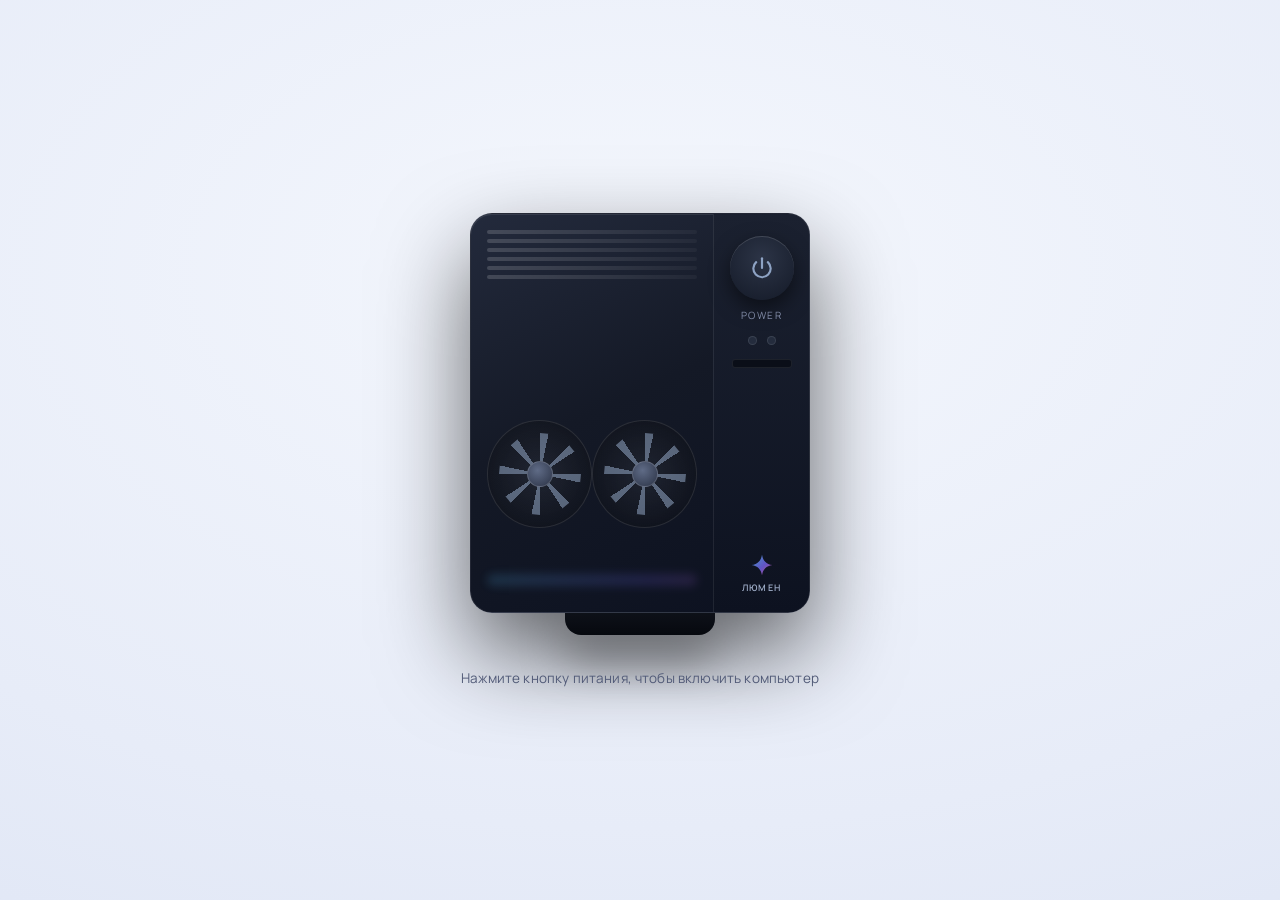
<file: index.html>
<!DOCTYPE html>
<html lang="ru" data-theme="light">
<head>
<meta charset="UTF-8">
<meta name="viewport" content="width=device-width,initial-scale=1,viewport-fit=cover,maximum-scale=1">
<meta name="theme-color" content="#04050a">
<meta name="referrer" content="no-referrer-when-downgrade">
<meta name="color-scheme" content="dark light">
<meta name="mobile-web-app-capable" content="yes">
<meta name="apple-mobile-web-app-capable" content="yes">
<meta name="apple-mobile-web-app-status-bar-style" content="black-translucent">
<title>Люмен — веб-ОС</title>
<meta name="description" content="Люмен — вымышленная веб-операционная система, работающая в браузере.">
<link rel="stylesheet" href="styles.css?v=43">
</head>
<body>


<!-- ============ POWER ON: СИСТЕМНЫЙ БЛОК ============ -->
<div id="poweron">
  <div class="po-room">
    <div class="po-glow" id="poGlow"></div>

    <div class="po-pc" id="poPc">
      <div class="po-case">
        <div class="po-side">
          <div class="po-vents"><i></i><i></i><i></i><i></i><i></i><i></i></div>
          <div class="po-fans">
            <div class="po-fan" id="poFan1"><span class="po-blades"></span><span class="po-hub"></span></div>
            <div class="po-fan" id="poFan2"><span class="po-blades"></span><span class="po-hub"></span></div>
          </div>
          <div class="po-strip"></div>
        </div>
        <div class="po-front">
          <div class="po-btnwrap">
            <button class="po-power" id="poPower" aria-label="Кнопка включения"><span class="po-ring"></span><svg viewBox="0 0 24 24" fill="none" stroke="currentColor" stroke-width="2" stroke-linecap="round"><path d="M12 3v9"/><path d="M6.6 6.6a8 8 0 1 0 10.8 0"/></svg></button>
            <span class="po-btnlabel">Power</span>
          </div>
          <div class="po-leds">
            <i class="po-led" id="poLedPwr"></i>
            <i class="po-led" id="poLedDisk"></i>
          </div>
          <div class="po-slot"><i></i></div>
          <div class="po-brand"><svg viewBox="0 0 100 100"><use href="#winLogo"/></svg><b data-sys="name">Люмен</b></div>
        </div>
      </div>
      <div class="po-stand"></div>
    </div>

    <div class="po-hint" id="poHint">Нажмите кнопку питания, чтобы включить компьютер</div>

    <!-- Экран входа: имя и пароль учётной записи. «Забыли пароль?» ведёт к
         сбросу по коду владельца. Содержимое рисует os.js. -->
    <div class="po-pass" id="poPass">
      <div class="po-passcard" id="poPassCard"></div>
    </div>
  </div>
</div>

<!-- ============ MONITOR ============ -->
<div id="monitor">
  <div class="mon-screen">
    <div class="mon-inner" id="monInner">
      <div class="mon-off" id="monOff"><span class="mon-offword" data-sys="name">Люмен</span></div>
      <!-- ============ BOOT ============ -->
      <div id="boot">
        <div class="boot-inner">
          <div class="boot-logo">
            <svg class="boot-mark" viewBox="0 0 100 100"><use href="#winLogo"/></svg>
            <div class="boot-word"><span data-sys="name">Люмен</span> <b>OS</b></div>
          </div>
          <div class="boot-bar"><i id="bootBar"></i></div>
          <div class="boot-tip" id="bootTip">Инициализация ядра…</div>
        </div>
      </div>
      <!-- ============ LOCK ============ -->
      <div id="lock">
        <div class="lock-bg wall" data-wp="aurora">
          <div class="blob b1"></div><div class="blob b2"></div><div class="blob b3"></div><div class="blob b4"></div>
          <div class="grain"></div><div class="grid"></div><div class="vig"></div>
        </div>
        <div class="lock-top">
          <div class="lock-clock" id="lockClock">00:00</div>
          <div class="lock-date" id="lockDate">—</div>
        </div>
        <div class="lock-bottom">
          <div class="avatar" id="lockAvatar" data-sys="user-initial">С</div>
          <div id="lockBody">
            <div class="lock-title" id="lockTitle">Ваш компьютер заблокирован</div>
            <div class="lock-user" id="lockUser">Степан</div>
            <div class="lock-hint" id="lockHint">Нажмите Enter, чтобы войти</div>
            <div class="lock-code">
              <input id="lockCode" type="password" autocomplete="off" maxlength="64" placeholder="пароль">
              <button class="lock-btn" id="lockCodeBtn">Войти</button>
            </div>
            <div class="lock-err" id="lockErr"></div>
            <button class="lock-link" id="lockForgot">Забыли пароль?</button>
          </div>
          <button class="lock-btn" id="lockBtn">Войти →</button>
        </div>
      </div>
      <!-- ============ DESKTOP ============ -->
      <div id="desk">
        <div class="wall" id="wall" data-wp="aurora">
          <div class="blob b1"></div><div class="blob b2"></div><div class="blob b3"></div><div class="blob b4"></div>
          <div class="grid"></div><div class="grain"></div><div class="vig"></div>
        </div>

        <div id="icons"></div>
        <div id="deskSel" class="desk-sel"></div>
        <div id="wins"></div>
        <div id="snapGhost"></div>
        <div id="bright"></div>

        <!-- Widgets panel -->
        <aside id="widgets">
          <div class="wcard w-hero" id="wHero" style="cursor:pointer" title="Нажмите, чтобы переключить город">
            <h4 id="wCity">Погода · Москва</h4>
            <div class="w-temp" id="wTemp">+7°</div>
            <div class="w-sub" id="wCond">Облачно · ощущается +5°</div>
            <div class="w-sub" id="wWind">Ветер 4 м/с · влажность 78%</div>
          </div>
          <div class="wcard">
            <h4>Календарь</h4>
            <div class="w-clock" id="wClock">00:00</div>
            <div class="w-grid" id="wCal"></div>
          </div>
          <div class="wcard">
            <h4>Загрузка системы</h4>
            <div class="stat"><span>CPU</span><div class="bar"><i id="sCpu"></i></div><b id="vCpu">0%</b></div>
            <div class="stat"><span>RAM</span><div class="bar"><i id="sRam"></i></div><b id="vRam">0%</b></div>
            <div class="stat"><span>GPU</span><div class="bar"><i id="sGpu"></i></div><b id="vGpu">0%</b></div>
            <div class="stat"><span>NET</span><div class="bar"><i id="sNet"></i></div><b id="vNet">0%</b></div>
          </div>
          <div class="wcard">
            <h4>Лента</h4>
            <div class="w-news"><div><em>Технологии</em><span data-sys="name">Люмен</span> получила оконный менеджер «Плексус» с магнитным снапом на 12 зон.</div></div>
            <div class="w-news"><div><em>Наука</em>Квантовый планировщик задач снизил энергопотребление на 34%.</div></div>
            <div class="w-news"><div><em>Космос</em>Орбитальный релиз ядра люмен-1.4 отложен на один цикл.</div></div>
          </div>
        </aside>

        <!-- Start menu -->
        <div id="start">
          <div class="start-search">
            <svg viewBox="0 0 24 24" fill="none" stroke="currentColor" stroke-width="2"><circle cx="11" cy="11" r="7"/><path d="M20 20l-3.5-3.5"/></svg>
            <input id="startSearch" placeholder="Поиск приложений, файлов и параметров" autocomplete="off">
          </div>
          <div id="startBody">
            <div class="start-head"><h3>Закреплено</h3><button class="pill" id="allApps">Все приложения ›</button></div>
            <div class="start-grid" id="startGrid"></div>
          </div>
          <div class="start-foot">
            <div class="start-user"><div class="avatar" data-sys="user-initial">С</div><span data-sys="user">Степан</span></div>
            <div class="spacer"></div>
            <button class="icon-btn" id="powerBtn" title="Питание">
              <svg viewBox="0 0 24 24" fill="none" stroke="currentColor" stroke-width="2" stroke-linecap="round"><path d="M12 3v9"/><path d="M6.5 6.5a8 8 0 1 0 11 0"/></svg>
            </button>
            <button class="icon-btn" id="setBtn" title="Параметры">
              <svg viewBox="0 0 24 24" fill="none" stroke="currentColor" stroke-width="1.8"><circle cx="12" cy="12" r="3"/><path d="M19.4 15a1.6 1.6 0 0 0 .3 1.8l.1.1a2 2 0 1 1-2.8 2.8l-.1-.1a1.6 1.6 0 0 0-2.7 1.1V21a2 2 0 1 1-4 0v-.1A1.6 1.6 0 0 0 7 19.4a1.6 1.6 0 0 0-1.8.3l-.1.1a2 2 0 1 1-2.8-2.8l.1-.1a1.6 1.6 0 0 0-1.1-2.7H1a2 2 0 1 1 0-4h.1A1.6 1.6 0 0 0 2.6 7a1.6 1.6 0 0 0-.3-1.8l-.1-.1a2 2 0 1 1 2.8-2.8l.1.1a1.6 1.6 0 0 0 1.8.3H7a1.6 1.6 0 0 0 1-1.5V1a2 2 0 1 1 4 0v.1a1.6 1.6 0 0 0 1 1.5 1.6 1.6 0 0 0 1.8-.3l.1-.1a2 2 0 1 1 2.8 2.8l-.1.1a1.6 1.6 0 0 0-.3 1.8V7a1.6 1.6 0 0 0 1.5 1H21a2 2 0 1 1 0 4h-.1a1.6 1.6 0 0 0-1.5 1z"/></svg>
            </button>
          </div>
        </div>

        <!-- Quick settings -->
        <div id="quick">
          <div class="qs-toggles">
            <button class="qs-t on" data-t="wifi"><svg viewBox="0 0 24 24" fill="none" stroke="currentColor" stroke-width="2"><path d="M2 8.5a16 16 0 0 1 20 0"/><path d="M5 12.5a11 11 0 0 1 14 0"/><path d="M8.5 16.5a6 6 0 0 1 7 0"/><circle cx="12" cy="20" r="1" fill="currentColor"/></svg>Wi-Fi</button>
            <button class="qs-t on" data-t="bt"><svg viewBox="0 0 24 24" fill="none" stroke="currentColor" stroke-width="2"><path d="M7 7l10 10-5 4V3l5 4L7 17"/></svg>Bluetooth</button>
            <button class="qs-t" data-t="air"><svg viewBox="0 0 24 24" fill="none" stroke="currentColor" stroke-width="2"><path d="M12 3v10a5 5 0 0 1-10 0"/><path d="M12 3l6 4-6 4"/></svg>Режим полёта</button>
            <button class="qs-t" data-t="night"><svg viewBox="0 0 24 24" fill="none" stroke="currentColor" stroke-width="2"><path d="M21 13a8.5 8.5 0 1 1-9.5-9 7 7 0 0 0 9.5 9z"/></svg>Ночной</button>
            <button class="qs-t" data-t="save"><svg viewBox="0 0 24 24" fill="none" stroke="currentColor" stroke-width="2"><path d="M12 3v12"/><path d="M7 11l5 5 5-5"/><rect x="4" y="19" width="16" height="2" rx="1"/></svg>Экономия</button>
            <button class="qs-t" data-t="focus"><svg viewBox="0 0 24 24" fill="none" stroke="currentColor" stroke-width="2"><circle cx="12" cy="12" r="9"/><circle cx="12" cy="12" r="4"/><circle cx="12" cy="12" r="1" fill="currentColor"/></svg>Фокус</button>
          </div>
          <div class="qs-row">
            <svg viewBox="0 0 24 24" fill="none" stroke="currentColor" stroke-width="2"><path d="M4 9v6h4l5 4V5L8 9H4z" fill="currentColor"/><path d="M17 9a4 4 0 0 1 0 6"/></svg>
            <input type="range" id="vol" min="0" max="100" value="62">
          </div>
          <div class="qs-row">
            <svg viewBox="0 0 24 24" fill="none" stroke="currentColor" stroke-width="2"><circle cx="12" cy="12" r="4"/><path d="M12 2v3M12 19v3M2 12h3M19 12h3M5 5l2 2M17 17l2 2M19 5l-2 2M7 17l-2 2"/></svg>
            <input type="range" id="brightRange" min="30" max="100" value="100">
          </div>
          <div>
            <div class="qs-sec" style="margin-bottom:9px">Акцент</div>
            <div class="qs-chips" id="accChips"></div>
          </div>
          <div>
            <div class="qs-sec" style="margin-bottom:9px">Обои</div>
            <div class="qs-chips" id="wpChips"></div>
          </div>
          <div class="qs-foot">
            <div class="battery">
              <svg viewBox="0 0 24 24" fill="none" stroke="currentColor" stroke-width="1.8"><rect x="2" y="7" width="17" height="10" rx="2.5"/><rect x="4" y="9" width="10" height="6" rx="1" fill="currentColor"/><path d="M21 10.5v3"/></svg>
              <span id="batTxt">87%</span>
            </div>
            <div class="spacer"></div>
            <button class="btn" id="qsSettings">Все параметры</button>
          </div>
        </div>

        <!-- Spotlight search -->
        <div id="spot">
          <div class="start-search">
            <svg viewBox="0 0 24 24" fill="none" stroke="currentColor" stroke-width="2"><circle cx="11" cy="11" r="7"/><path d="M20 20l-3.5-3.5"/></svg>
            <input id="spotInput" placeholder="Введите команду или найдите что угодно…" autocomplete="off">
          </div>
          <div class="search-res" id="spotRes"></div>
          <div class="spot-hint"><span><kbd>Enter</kbd> открыть</span><span><kbd>Esc</kbd> закрыть</span><span><kbd>Win</kbd> меню «Пуск»</span></div>
        </div>

        <!-- Context menu -->
        <div id="ctx"></div>

        <!-- Notifications -->
        <div id="notif"></div>

        <!-- Notification Center -->
        <div id="notifCenter">
          <div class="nc-head">
            <h3>Уведомления</h3>
            <button class="pill" id="ncClear">Очистить все</button>
          </div>
          <div class="nc-list" id="ncList"></div>
        </div>

        <!-- Volume / brightness HUD -->
        <div id="volHud">
          <svg id="hudIcon" viewBox="0 0 24 24" fill="none" stroke="currentColor" stroke-width="2"><path d="M4 9v6h4l5 4V5L8 9H4z" fill="currentColor"/><path d="M17 9a4 4 0 0 1 0 6"/></svg>
          <div class="hud-bar"><i id="hudBar" style="width:62%"></i></div>
          <span id="hudVal">62</span>
        </div>

        <!-- Alt+Tab Task Switcher HUD -->
        <div id="altTabHud"></div>

        <!-- Taskbar -->
        <div id="taskbar" data-align="center">
          <button class="tb-btn" id="startBtn" title="Пуск">
            <svg viewBox="0 0 100 100"><use href="#winLogo"/></svg>
          </button>
          <button class="tb-btn" id="searchBtn" title="Поиск">
            <svg viewBox="0 0 24 24" fill="none" stroke="currentColor" stroke-width="2"><circle cx="11" cy="11" r="7"/><path d="M20 20l-3.5-3.5"/></svg>
          </button>
          <button class="tb-btn" id="widgetsBtn" title="Виджеты">
            <svg viewBox="0 0 24 24" fill="none" stroke="currentColor" stroke-width="2"><rect x="3" y="3" width="8" height="8" rx="2"/><rect x="13" y="3" width="8" height="8" rx="2"/><rect x="3" y="13" width="8" height="8" rx="2"/><rect x="13" y="13" width="8" height="8" rx="2"/></svg>
          </button>
          <div class="tb-sep"></div>
          <div class="tb-dock" id="tbDock"></div>
          <div class="tray">
            <button class="tray-btn" id="langBtn"><span style="font-size:11px;font-weight:700">РУС</span></button>
            <button class="tray-btn" id="trayIcons" title="Скрытые значки">
              <svg viewBox="0 0 24 24" fill="none" stroke="currentColor" stroke-width="2"><path d="M4 9v6h4l5 4V5L8 9H4z" fill="currentColor"/></svg>
              <svg viewBox="0 0 24 24" fill="none" stroke="currentColor" stroke-width="1.8"><path d="M5 12.5a10 10 0 0 1 14 0"/><path d="M8.5 16a6 6 0 0 1 7 0"/><circle cx="12" cy="19.5" r="1" fill="currentColor"/></svg>
              <svg viewBox="0 0 24 24" fill="none" stroke="currentColor" stroke-width="1.8"><rect x="2" y="7" width="17" height="10" rx="2.5"/><rect x="4" y="9" width="11" height="6" rx="1" fill="currentColor"/></svg>
            </button>
            <button class="tray-btn" id="clockBtn">
              <div class="tray-time"><span id="tbTime">00:00</span><small id="tbDate">—</small></div>
            </button>
            <button class="tray-btn" id="notifBtn" title="Уведомления">
              <svg viewBox="0 0 24 24" fill="none" stroke="currentColor" stroke-width="1.9"><path d="M6 9a6 6 0 1 1 12 0c0 5 2 6 2 6H4s2-1 2-6z"/><path d="M10 19a2 2 0 0 0 4 0"/></svg>
            </button>
          </div>
          <button id="showDesk" title="Свернуть все"></button>
        </div>
      </div>
      <!-- ============ SHUTDOWN ============ -->
      <div id="shut">
        <div class="spinner"></div>
        <div style="font-family:var(--font-display);font-weight:300;font-size:17px;letter-spacing:.1em" id="shutTxt">Завершение работы…</div>
      </div>
    </div>
    <div class="mon-glare"></div>
    <div class="mon-flash"></div>
  </div>
</div>




<!-- ============ SVG sprite ============ -->
<svg width="0" height="0" style="position:absolute" aria-hidden="true">
  <defs>
    <linearGradient id="lgWin" x1="0" y1="0" x2="1" y2="1">
      <stop offset="0%" stop-color="#5cc8ff"/><stop offset="55%" stop-color="#7b6cff"/><stop offset="100%" stop-color="#ff5c9e"/>
    </linearGradient>
    <symbol id="winLogo" viewBox="0 0 100 100">
      <path d="M50 3C54 30 70 46 97 50 70 54 54 70 50 97 46 70 30 54 3 50 30 46 46 30 50 3Z"
            fill="url(#lgWin)"/>
    </symbol>
  </defs>
</svg>

<script>
/* Логотип компьютера — встроенный знак #winLogo: четырёхлучевая звезда.
   Он используется везде: загрузка, Пуск, локскрин, «О системе», панель
   администратора и экран выключения. Значок «Компьютер» на рабочем столе
   берёт тот же символ. */
</script>

<script src="os.js?v=38"></script>
</body>
</html>
</file>
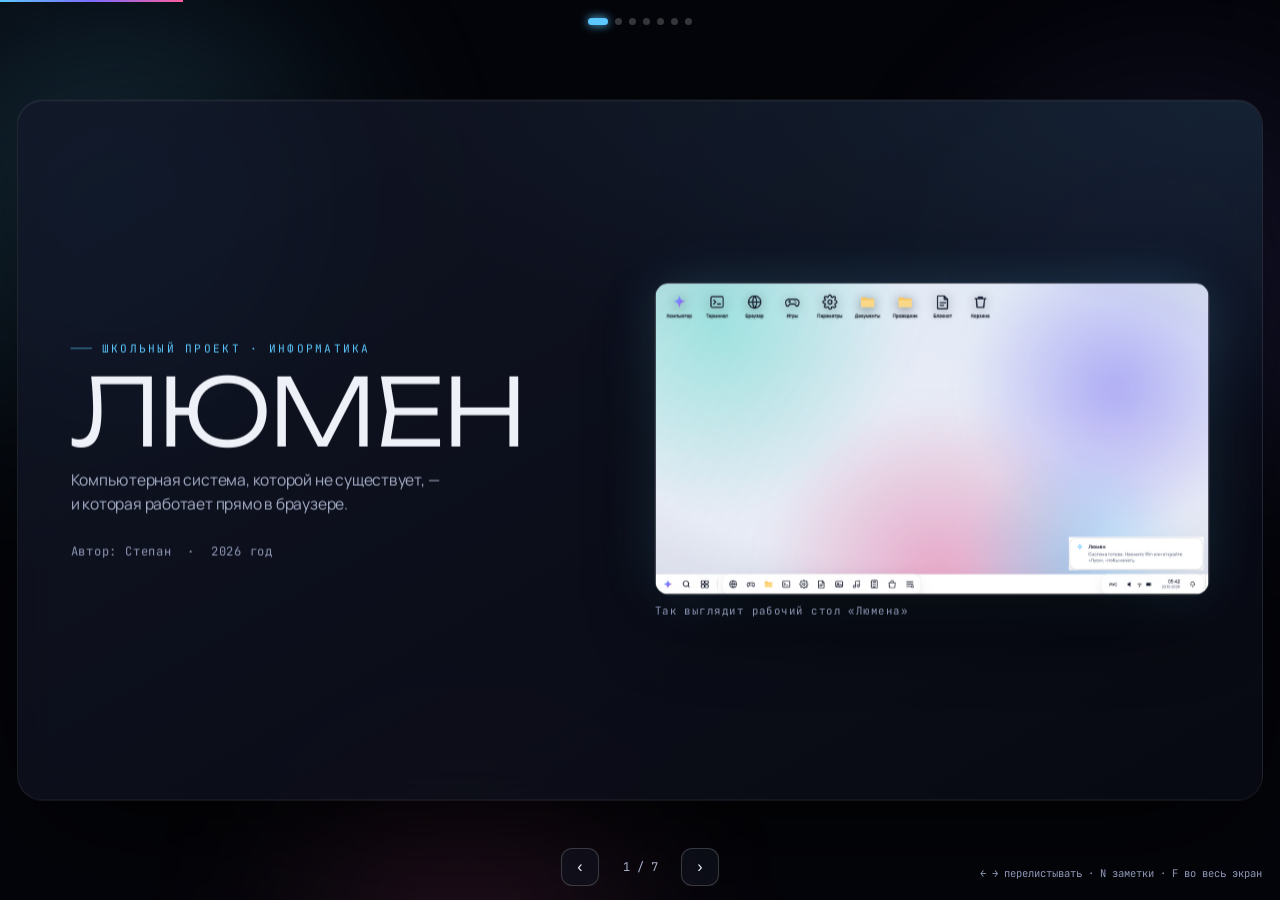
<file: presentation/index.html>
<!DOCTYPE html>
<html lang="ru">
<head>
<meta charset="UTF-8">
<meta name="viewport" content="width=device-width,initial-scale=1">
<title>Люмен — презентация школьного проекта</title>
<link rel="preconnect" href="https://fonts.googleapis.com">
<link href="https://fonts.googleapis.com/css2?family=Manrope:wght@400;500;600;700;800&family=Unbounded:wght@300;400;600;800&family=JetBrains+Mono:wght@400;500;700&display=swap" rel="stylesheet">
<style>
:root{
  --a1:#5cc8ff; --a2:#7b6cff; --a3:#ff5c9e;
  --ink:#eef1f8; --dim:#a8b1c9; --mute:#8f98b6;
  --glass:rgba(18,21,34,.58); --solid:#11141f;
  --line:rgba(255,255,255,.09); --line2:rgba(255,255,255,.18);
  --ui:'Manrope','Segoe UI',system-ui,sans-serif;
  --dis:'Unbounded','Manrope',sans-serif;
  --mono:'JetBrains Mono',ui-monospace,monospace;
}
*{box-sizing:border-box;margin:0;padding:0}
html,body{height:100%}
body{
  background:#04050a; color:var(--ink); font-family:var(--ui);
  overflow:hidden; display:flex; align-items:center; justify-content:center;
}
/* ── Северное сияние на фоне ───────────────────────────────── */
.aurora{position:fixed;inset:-20%;z-index:0;pointer-events:none;filter:blur(80px);opacity:.5}
.aurora i{position:absolute;display:block;border-radius:50%;mix-blend-mode:screen;animation:drift 22s ease-in-out infinite}
.aurora i:nth-child(1){width:52vw;height:52vw;left:2%;top:4%;background:radial-gradient(circle,rgba(92,200,255,.5),transparent 65%)}
.aurora i:nth-child(2){width:46vw;height:46vw;right:4%;top:14%;background:radial-gradient(circle,rgba(123,108,255,.45),transparent 65%);animation-delay:-7s}
.aurora i:nth-child(3){width:40vw;height:40vw;left:26%;bottom:-8%;background:radial-gradient(circle,rgba(255,92,158,.32),transparent 65%);animation-delay:-13s}
@keyframes drift{0%,100%{transform:translate(0,0) scale(1)}33%{transform:translate(4%,-5%) scale(1.1)}66%{transform:translate(-4%,4%) scale(.95)}}

/* ── Сцена и масштаб ───────────────────────────────────────── */
.stage{position:relative;z-index:1;width:1280px;height:720px;flex:none;transform-origin:center center}
.slide{
  position:absolute;inset:0;padding:44px 54px;
  background:linear-gradient(150deg,rgba(20,24,40,.82),rgba(9,11,20,.88));
  border:1px solid var(--line);border-radius:26px;
  box-shadow:0 40px 120px -30px rgba(0,0,0,.9),inset 0 1px 0 rgba(255,255,255,.06);
  backdrop-filter:blur(20px) saturate(160%);
  display:none;flex-direction:column;overflow:hidden;
}
.slide.on{display:flex;animation:in .5s cubic-bezier(.16,1,.3,1)}
@keyframes in{from{opacity:0;transform:translateY(14px) scale(.99)}to{opacity:1;transform:none}}
.slide::after{content:'';position:absolute;inset:0;border-radius:26px;pointer-events:none;
  background:radial-gradient(120% 80% at 100% 0%,rgba(92,200,255,.10),transparent 60%)}

/* ── Типографика слайда ────────────────────────────────────── */
.kicker{font-family:var(--mono);font-size:11.5px;letter-spacing:.22em;text-transform:uppercase;
  color:var(--a1);display:flex;align-items:center;gap:10px;margin-bottom:12px}
.kicker::before{content:'';width:22px;height:1px;background:var(--a1);opacity:.7}
h1.big{font-family:var(--dis);font-weight:300;font-size:96px;line-height:.94;letter-spacing:-.02em}
h2{font-family:var(--dis);font-weight:300;font-size:40px;line-height:1.1;letter-spacing:-.01em}
h2 em{font-style:normal;background:linear-gradient(100deg,var(--a1),var(--a2) 55%,var(--a3));
  -webkit-background-clip:text;background-clip:text;color:transparent}
.lede{color:var(--dim);font-size:16px;line-height:1.6;max-width:62ch;margin-top:12px}
.small{font-size:12.5px;color:var(--mute);font-family:var(--mono)}

/* ── Двухколоночная раскладка ──────────────────────────────── */
.split{display:grid;grid-template-columns:1fr 1fr;gap:30px;align-items:center;flex:1;min-height:0}
.col{min-width:0}

/* ── Картинки ──────────────────────────────────────────────── */
figure{margin:0}
.shot{border-radius:14px;border:1px solid var(--line2);overflow:hidden;
  box-shadow:0 26px 60px -22px rgba(0,0,0,.9),0 0 0 1px rgba(92,200,255,.08)}
.shot img{display:block;width:100%;height:auto}
.cap{font-family:var(--mono);font-size:11px;color:var(--mute);margin-top:9px;letter-spacing:.06em}
.hero{box-shadow:0 40px 90px -30px rgba(0,0,0,.95),0 0 60px -10px rgba(92,200,255,.28)}
.row3{display:grid;grid-template-columns:repeat(3,1fr);gap:18px}
.row4{display:grid;grid-template-columns:repeat(4,1fr);gap:16px}

/* ── Карточки ──────────────────────────────────────────────── */
.card{background:var(--glass);border:1px solid var(--line);border-radius:16px;padding:16px 18px;
  backdrop-filter:blur(10px)}
.card b{display:block;font-size:14.5px;font-weight:700;margin-bottom:5px}
.card p{font-size:12.8px;color:var(--dim);line-height:1.5}
.cards{display:grid;gap:12px;margin-top:20px}

/* ── Этапы ─────────────────────────────────────────────────── */
.steps{display:grid;grid-template-columns:repeat(5,1fr);gap:12px;margin-top:18px}
.step{position:relative;background:var(--glass);border:1px solid var(--line);border-radius:14px;padding:14px 14px 16px}
.step .n{font-family:var(--dis);font-size:26px;font-weight:300;
  background:linear-gradient(120deg,var(--a1),var(--a2));-webkit-background-clip:text;background-clip:text;color:transparent}
.step b{display:block;font-size:13px;margin:6px 0 4px}
.step p{font-size:11.6px;color:var(--dim);line-height:1.45}

/* ── Код ───────────────────────────────────────────────────── */
.code{background:#0a0d18;border:1px solid var(--line);border-radius:14px;padding:14px 16px;
  font-family:var(--mono);font-size:11.4px;line-height:1.65;color:#c9d4f0;overflow:hidden}
.code .c{color:#5c6a8f}
.code .k{color:var(--a3)}
.code .v{color:var(--a1)}
.code .s{color:#8de6b0}

/* ── Цифры ─────────────────────────────────────────────────── */
.stats{display:grid;grid-template-columns:repeat(4,1fr);gap:14px;margin:22px 0}
.stat{background:var(--glass);border:1px solid var(--line);border-radius:16px;padding:18px 16px;text-align:center}
.stat b{display:block;font-family:var(--dis);font-size:38px;font-weight:300;line-height:1;
  background:linear-gradient(120deg,var(--a1),var(--a2));-webkit-background-clip:text;background-clip:text;color:transparent}
.stat span{display:block;font-size:11.5px;color:var(--dim);margin-top:8px}

/* ── Опрос ─────────────────────────────────────────────────── */
.poll{background:var(--glass);border:1px solid var(--line);border-radius:16px;padding:18px 20px}
.poll h4{font-family:var(--dis);font-weight:300;font-size:17px;margin-bottom:12px}
.poll li{list-style:none;display:flex;align-items:center;gap:10px;font-size:13px;color:var(--dim);
  padding:7px 0;border-bottom:1px dashed rgba(255,255,255,.07)}
.poll li:last-child{border:0}
.poll li i{width:9px;height:9px;border-radius:50%;background:var(--a1);flex:none;box-shadow:0 0 10px var(--a1)}
.poll li:nth-child(2) i{background:var(--a2);box-shadow:0 0 10px var(--a2)}
.poll li:nth-child(3) i{background:var(--a3);box-shadow:0 0 10px var(--a3)}
.poll li:nth-child(4) i{background:#38e0a8;box-shadow:0 0 10px #38e0a8}
.qr{display:flex;flex-direction:column;align-items:center;gap:10px}
.qr img{width:190px;border-radius:14px;border:1px solid var(--line2);background:#fff;padding:8px;
  box-shadow:0 20px 50px -20px rgba(92,200,255,.4)}
.qr span{font-family:var(--mono);font-size:10.5px;color:var(--mute);text-align:center;line-height:1.5}

/* ── Заметки ───────────────────────────────────────────────── */
.notes{display:none;position:absolute;left:0;right:0;bottom:0;z-index:5;
  background:linear-gradient(180deg,rgba(6,8,16,.6),rgba(6,8,16,.97));
  border-top:1px solid var(--line2);padding:16px 54px 20px;
  font-size:13.5px;line-height:1.65;color:#cbd4ee;max-height:46%;overflow:auto}
.notes b{color:var(--a1);font-family:var(--mono);font-size:10.5px;letter-spacing:.2em;
  text-transform:uppercase;display:block;margin-bottom:7px}
body.notes-on .slide.on .notes{display:block}

/* ── Приборная панель ──────────────────────────────────────── */
.hud{position:fixed;z-index:9;left:0;right:0;bottom:14px;display:flex;justify-content:center;
  align-items:center;gap:14px;pointer-events:none}
.hud>*{pointer-events:auto}
.hud button{background:var(--glass);border:1px solid var(--line2);color:var(--ink);border-radius:11px;
  width:38px;height:38px;font-size:16px;cursor:pointer;backdrop-filter:blur(10px);transition:.18s}
.hud button:hover{border-color:var(--a1);color:var(--a1)}
.count{font-family:var(--mono);font-size:12px;color:var(--dim);min-width:54px;text-align:center}
.dots{position:fixed;z-index:9;top:18px;left:50%;transform:translateX(-50%);display:flex;gap:7px}
.dots i{width:7px;height:7px;border-radius:50%;background:rgba(255,255,255,.2);cursor:pointer;transition:.2s}
.dots i.on{background:var(--a1);box-shadow:0 0 10px var(--a1);width:20px;border-radius:4px}
.bar{position:fixed;z-index:9;top:0;left:0;height:2px;background:linear-gradient(90deg,var(--a1),var(--a2),var(--a3));
  transition:width .35s cubic-bezier(.16,1,.3,1)}
.hint{position:fixed;z-index:9;right:18px;bottom:20px;font-family:var(--mono);font-size:10.5px;color:var(--mute)}

@media print{
  @page{size:1280px 720px;margin:0}
  body{overflow:visible;display:block;background:#04050a}
  .aurora,.hud,.dots,.bar,.hint{display:none}
  .stage{width:1280px;height:auto;transform:none!important}
  .slide{position:relative;display:flex!important;page-break-after:always;animation:none;
    height:720px;border-radius:0}
  .notes{display:none!important}
}
</style>
</head>
<body>
<div class="aurora"><i></i><i></i><i></i></div>
<div class="dots" id="dots"></div>
<div class="bar" id="bar"></div>

<div class="stage" id="stage">

<!-- ══════════════ 1. ТИТУЛ ══════════════ -->
<section class="slide on" data-t="Титул">
  <div class="split">
    <div class="col">
      <div class="kicker">Школьный проект · информатика</div>
      <h1 class="big">ЛЮМЕН</h1>
      <p class="lede">Компьютерная система, которой не существует, —<br>и которая работает прямо в браузере.</p>
      <p class="small" style="margin-top:26px">Автор: Степан &nbsp;·&nbsp; 2026 год</p>
    </div>
    <div class="col">
      <figure>
        <div class="shot hero"><img src="img/04-desktop.png" alt="Рабочий стол системы Люмен"></div>
        <div class="cap">Так выглядит рабочий стол «Люмена»</div>
      </figure>
    </div>
  </div>
  <aside class="notes"><b>Что сказать</b>
    Здравствуйте. Меня зовут Степан. Я сделала компьютерную систему «Люмен». Её особенность в том, что она живёт только в браузере: её не нужно устанавливать на компьютер. Достаточно открыть ссылку — и ты уже работаешь в системе. Сегодня я покажу, как она устроена и как я её делала.</aside>
</section>

<!-- ══════════════ 2. ЗАДАЧА ══════════════ -->
<section class="slide" data-t="Задача">
  <div class="kicker">Задача</div>
  <h2>Придумать систему, <em>которой нет</em></h2>
  <div class="split" style="margin-top:8px">
    <div class="col">
      <p class="lede">Обычная система — это много программ, которые занимают место на диске.
        Я поставила другую задачу: сделать систему, которой нет ни на одном компьютере,
        но которой можно пользоваться.</p>
      <div class="cards">
        <div class="card"><b>Только браузер</b><p>Открыл ссылку — и работаешь. Ничего не надо ставить.</p></div>
        <div class="card"><b>Без готовых библиотек</b><p>Всё написано вручную: разметка, оформление и логика.</p></div>
        <div class="card"><b>Свой характер</b><p>Русский язык, стекло, северное сияние, две темы.</p></div>
      </div>
    </div>
    <div class="col">
      <figure>
        <div class="shot"><img src="img/11-start.png" alt="Меню Пуск со списком программ"></div>
        <div class="cap">Меню «Пуск»: все программы под рукой</div>
      </figure>
    </div>
  </div>
  <aside class="notes"><b>Что сказать</b>
    Обычная операционная система — это огромный набор программ, и занимает она много места. Я поставила себе другую задачу: сделать систему, которой нет ни на одном компьютере, но которой реально можно пользоваться. Всё в ней написано вручную — я не брала готовые библиотеки. И у неё есть свой характер: русский язык, стекло, свечение и две темы оформления.</aside>
</section>

<!-- ══════════════ 3. ЭТАПЫ ══════════════ -->
<section class="slide" data-t="Как я это делала">
  <div class="kicker">Как я это делала</div>
  <h2>Пять <em>этапов</em> работы</h2>
  <div class="steps">
    <div class="step"><div class="n">1</div><b>Каркас</b><p>Разметка экранов и окон</p></div>
    <div class="step"><div class="n">2</div><b>Внешний вид</b><p>Стекло, свечение, две темы</p></div>
    <div class="step"><div class="n">3</div><b>Логика</b><p>Окна, папки, файлы</p></div>
    <div class="step"><div class="n">4</div><b>Программы</b><p>16 приложений и 5 игр</p></div>
    <div class="step"><div class="n">5</div><b>Проверка</b><p>Снимки экранов, читаемость</p></div>
  </div>
  <div class="split" style="margin-top:16px;align-items:start">
    <div class="col">
      <div class="code">
<span class="c">/* styles.css — цвета системы */</span><br>
<span class="k">:root</span>{<br>
&nbsp;&nbsp;<span class="v">--accent</span>: <span class="s">#5cc8ff</span>;&nbsp;&nbsp;<span class="c">/* голубой */</span><br>
&nbsp;&nbsp;<span class="v">--accent-2</span>: <span class="s">#7b6cff</span>;&nbsp;<span class="c">/* сиреневый */</span><br>
&nbsp;&nbsp;<span class="v">--bg-0</span>: <span class="s">#04050a</span>;<br>
}
      </div>
    </div>
    <div class="col">
      <div class="code">
<span class="c">/* os.js — так рождается программа */</span><br>
<span class="k">WM</span>.<span class="v">register</span>({<br>
&nbsp;&nbsp;id: <span class="s">'terminal'</span>, title: <span class="s">'Терминал'</span>,<br>
&nbsp;&nbsp;<span class="v">init</span>(rec){ <span class="c">/* окно и команды */</span> }<br>
});
      </div>
    </div>
  </div>
  <aside class="notes"><b>Что сказать</b>
    Работа шла в пять этапов. Сначала каркас — разметка экранов и окон. Потом внешний вид: стекло, свечение, тёмная и светлая темы. Затем логика: чтобы окна двигались, открывались папки и файлы. Потом сами программы — шестнадцать приложений и пять игр. И в конце проверка: я снимала экраны и считала, хорошо ли читается текст. Вот кусочек кода: слева — цвета системы, справа — как рождается программа.</aside>
</section>

<!-- ══════════════ 4. ВКЛЮЧЕНИЕ И ВХОД ══════════════ -->
<section class="slide" data-t="Включение и вход">
  <div class="kicker">Запуск</div>
  <h2>Как <em>включается</em> система</h2>
  <p class="lede" style="margin-bottom:16px">Три шага — как у настоящего компьютера. Кнопки «Пропустить» здесь нет:
    запуск идёт по-честному.</p>
  <div class="row3">
    <figure>
      <div class="shot"><img src="img/01-poweron.png" alt="Системный блок с кнопкой питания"></div>
      <div class="cap">1. Нажимаем кнопку питания</div>
    </figure>
    <figure>
      <div class="shot"><img src="img/02-boot.png" alt="Экран загрузки Люмен OS"></div>
      <div class="cap">2. Экран загрузки системы</div>
    </figure>
    <figure>
      <div class="shot"><img src="img/03-login.png" alt="Экран входа: имя и пароль"></div>
      <div class="cap">3. Вход: имя и пароль</div>
    </figure>
  </div>
  <aside class="notes"><b>Что сказать</b>
    Система включается как настоящий компьютер. Сначала появляется системный блок с кнопкой питания — я специально не сделала кнопку «Пропустить», чтобы запуск был честным. Дальше идёт экран загрузки с названием системы. И потом вход: нужно ввести имя пользователя и пароль. У меня это имя Степан.</aside>
</section>

<!-- ══════════════ 5. ВНУТРИ СИСТЕМЫ ══════════════ -->
<section class="slide" data-t="Внутри системы">
  <div class="kicker">Внутри системы</div>
  <h2>Рабочий стол <em>и окна</em></h2>
  <div class="split" style="margin-top:10px;align-items:start">
    <div class="col">
      <figure>
        <div class="shot hero"><img src="img/04-desktop.png" alt="Рабочий стол"></div>
        <div class="cap">Рабочий стол, панель задач и часы</div>
      </figure>
    </div>
    <div class="col">
      <figure>
        <div class="shot"><img src="img/12-multi.png" alt="Несколько окон открыто одновременно"></div>
        <div class="cap">Несколько окон работают одновременно</div>
      </figure>
      <div class="cards" style="margin-top:14px">
        <div class="card"><b>Окна как настоящие</b><p>Двигаются, сворачиваются, растягиваются и прилипают к краям экрана.</p></div>
        <div class="card"><b>Две темы</b><p>Тёмная — для вечера, светлая — для дня. Переключаются одной кнопкой.</p></div>
      </div>
    </div>
  </div>
  <aside class="notes"><b>Что сказать</b>
    Так выглядит рабочий стол. Окна здесь ведут себя как настоящие: их можно двигать, сворачивать, растягивать, и они прилипают к краям экрана. Можно открыть сразу несколько программ — вот Проводник и Терминал рядом. Ещё система умеет переключаться между тёмной и светлой темой: на снимках светлая, потому что днём она читается лучше.</aside>
</section>

<!-- ══════════════ 6. ПРОГРАММЫ И ЗАЩИТА ══════════════ -->
<section class="slide" data-t="Программы">
  <div class="kicker">Программы и защита</div>
  <h2>Что <em>умеет</em> система</h2>
  <div class="row4" style="margin-top:14px">
    <figure>
      <div class="shot"><img src="img/06-explorer.png" alt="Проводник с папками"></div>
      <div class="cap">Проводник</div>
    </figure>
    <figure>
      <div class="shot"><img src="img/05-terminal.png" alt="Терминал с командами"></div>
      <div class="cap">Терминал</div>
    </figure>
    <figure>
      <div class="shot"><img src="img/07-music.png" alt="Приложение Музыка"></div>
      <div class="cap">Музыка</div>
    </figure>
    <figure>
      <div class="shot"><img src="img/10-admin-open.png" alt="Панель администратора"></div>
      <div class="cap">Панель администратора</div>
    </figure>
  </div>
  <div class="split" style="margin-top:16px;align-items:start">
    <div class="col">
      <p class="lede" style="font-size:14px">16 приложений: проводник, терминал, блокнот, калькулятор, музыка,
        календарь, почта, браузер, галерея, редактор рисунков, игры, диспетчер задач, защита, магазин и параметры.
        Ещё пять игр: «Змейка», «Тетрис», «Понг», «Арканоид» и «2048».</p>
    </div>
    <div class="col">
      <div class="card"><b>Защита сделана всерьёз</b>
        <p>Пароль не хранится открытым текстом — от него остаётся только отпечаток.
           Панель администратора открывается отдельным кодом владельца.</p></div>
    </div>
  </div>
  <aside class="notes"><b>Что сказать</b>
    Внутри шестнадцать приложений. Проводник работает с папками и файлами, терминал понимает команды, есть музыка, календарь, почта, браузер, галерея, редактор рисунков, игры и диспетчер задач. Отдельно я сделала защиту. Пароль нигде не хранится открытым текстом: от него остаётся только отпечаток, по которому нельзя восстановить сам пароль. А панель администратора открывается отдельным кодом владельца — чужой туда не попадёт.</aside>
</section>

<!-- ══════════════ 7. ИТОГИ, QR И ОПРОС ══════════════ -->
<section class="slide" data-t="Итоги и опрос">
  <div class="kicker">Итоги</div>
  <h2>Что <em>получилось</em></h2>
  <div class="stats">
    <div class="stat"><b>16</b><span>приложений</span></div>
    <div class="stat"><b>5</b><span>игр</span></div>
    <div class="stat"><b>2</b><span>темы оформления</span></div>
    <div class="stat"><b>6200</b><span>строк кода</span></div>
  </div>
  <div class="split" style="align-items:start">
    <div class="col">
      <div class="poll">
        <h4>Опрос для Одноклассников</h4>
        <ul>
          <li><i></i>Да, интересно — хочу попробовать</li>
          <li><i></i>Нет, обычная Windows удобнее</li>
          <li><i></i>Затрудняюсь ответить</li>
          <li><i></i>Хочу узнать, как её сделать</li>
        </ul>
      </div>
      <p class="small" style="margin-top:12px">Вопрос: «Нужна ли, по-вашему, такая компьютерная система?»</p>
    </div>
    <div class="col qr">
      <img src="qr-lumen.png" alt="QR-код на систему Люмен">
      <span>Наведите камеру телефона —<br>и система откроется у вас</span>
    </div>
  </div>
  <aside class="notes"><b>Что сказать</b>
    В итоге получилась система из шестнадцати приложений и пяти игр, две темы оформления и примерно шесть тысяч строк кода. Ссылку можно открыть с телефона — вот код, наведите камеру. И в конце я хочу задать вам вопрос: как вы думаете, нужна ли такая система? Голосование я провожу в Одноклассниках, варианты ответов на слайде. Спасибо за внимание!</aside>
</section>

</div>

<div class="hud">
  <button id="prev" title="Назад">‹</button>
  <span class="count" id="count">1 / 7</span>
  <button id="next" title="Вперёд">›</button>
</div>
<div class="hint">← → перелистывать · N заметки · F во весь экран</div>

<script>
(function(){
  const slides = [...document.querySelectorAll('.slide')];
  const dots = document.getElementById('dots');
  const bar = document.getElementById('bar');
  const count = document.getElementById('count');
  const stage = document.getElementById('stage');
  let cur = 0;

  slides.forEach((s, i) => {
    const d = document.createElement('i');
    d.title = s.dataset.t || ('Слайд ' + (i + 1));
    d.onclick = () => go(i);
    dots.appendChild(d);
  });

  function go(i){
    cur = Math.max(0, Math.min(slides.length - 1, i));
    slides.forEach((s, k) => s.classList.toggle('on', k === cur));
    [...dots.children].forEach((d, k) => d.classList.toggle('on', k === cur));
    count.textContent = (cur + 1) + ' / ' + slides.length;
    bar.style.width = ((cur + 1) / slides.length * 100) + '%';
    location.hash = 's' + (cur + 1);
  }

  function fit(){
    const pad = 34;
    const s = Math.min((innerWidth - pad) / 1280, (innerHeight - pad * 2.2) / 720);
    stage.style.transform = 'scale(' + s + ')';
  }

  document.getElementById('prev').onclick = () => go(cur - 1);
  document.getElementById('next').onclick = () => go(cur + 1);

  addEventListener('keydown', e => {
    if (e.key === 'ArrowRight' || e.key === 'PageDown' || e.key === ' ') { e.preventDefault(); go(cur + 1); }
    if (e.key === 'ArrowLeft' || e.key === 'PageUp') { e.preventDefault(); go(cur - 1); }
    if (e.key === 'Home') go(0);
    if (e.key === 'End') go(slides.length - 1);
    if (e.key === 'n' || e.key === 'N' || e.key === 'т' || e.key === 'Т') document.body.classList.toggle('notes-on');
    if (e.key === 'f' || e.key === 'F' || e.key === 'а' || e.key === 'А') {
      document.fullscreenElement ? document.exitFullscreen() : document.documentElement.requestFullscreen();
    }
  });
  addEventListener('resize', fit);
  document.addEventListener('click', e => {
    if (e.target.closest('.hud,.dots,.notes,a,button')) return;
    go(e.clientX < innerWidth * 0.3 ? cur - 1 : cur + 1);
  });

  fit();
  const m = location.hash.match(/^#s(\d+)$/);
  go(m ? +m[1] - 1 : 0);

  // Наружу — чтобы слайдами можно было управлять извне (пульт, проверка).
  window.go = go;
  window.slides = slides;
})();
</script>
</body>
</html>
</file>
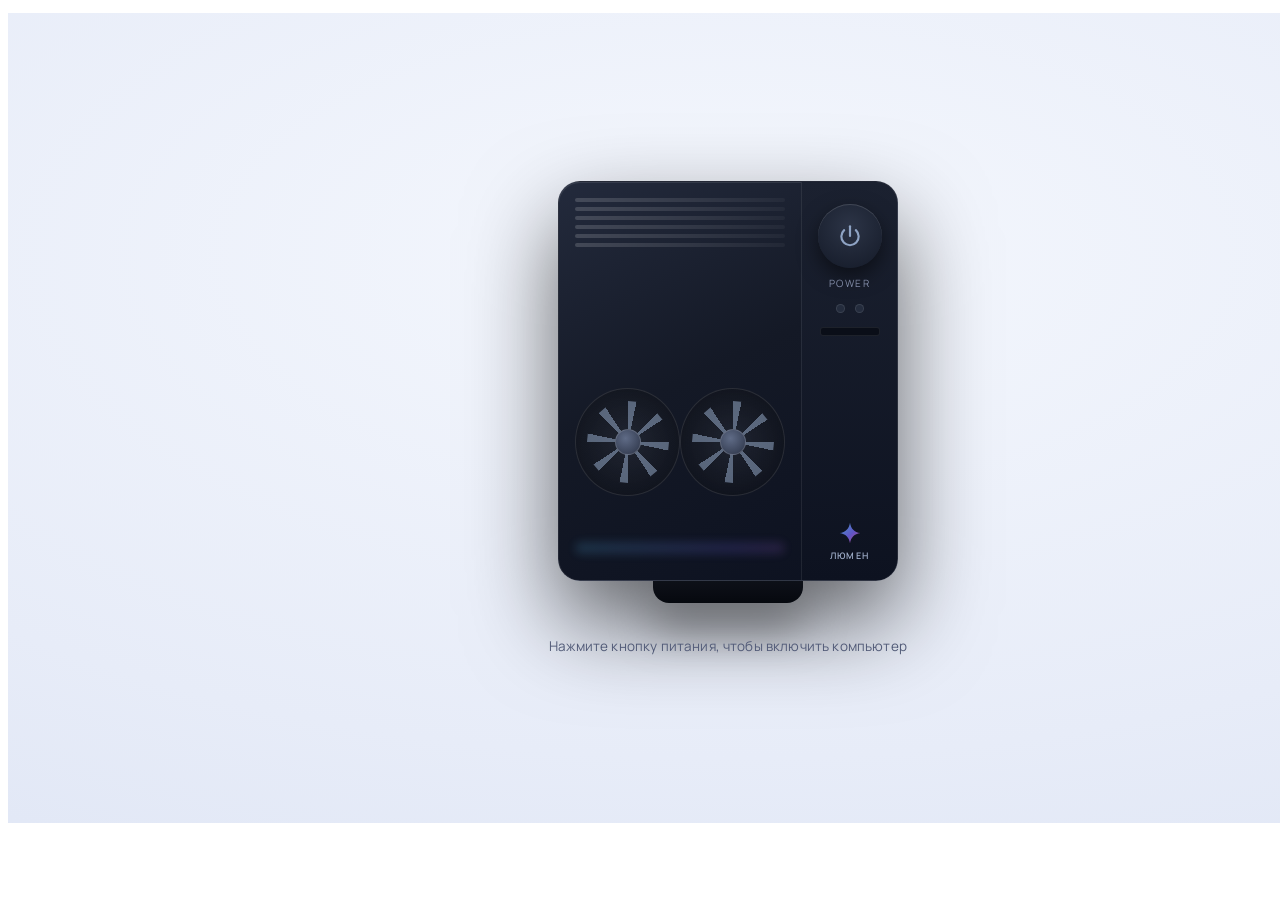
<file: e2e.html>
<!DOCTYPE html><html lang="ru"><head><meta charset="utf-8"><title>E2E</title></head><body>
<pre id="o"></pre><iframe id="f" src="index.html" width="1440" height="810" style="border:0"></iframe>
<script>
const L=[], fail=[];
const say = s => { L.push(s); document.getElementById('o').textContent = L.join('\n'); };
window.onerror = (m,f,l) => { fail.push('исключение: '+m+' (строка '+l+')'); say('[ОШИБКА] '+m); };
const wait = ms => new Promise(r => setTimeout(r, ms));

// накопительная прозрачность по цепочке предков
const eff = (el,w) => { let n=el, op=1;
  while(n && n.nodeType===1){ const cs=w.getComputedStyle(n); op*=parseFloat(cs.opacity);
    if(cs.display==='none'||cs.visibility==='hidden') return -1; n=n.parentElement; }
  return Math.round(op*100)/100; };

const f = document.getElementById('f');

f.onload = async () => {
  await wait(6500);                       // ждём завершения загрузки
  const d = f.contentDocument, w = f.contentWindow;
  // в headless транзишены замирают на currentTime=0 — гасим анимации перед замерами
  const st = d.createElement('style');
  st.textContent = '*{transition:none!important;animation:none!important}';
  d.head.appendChild(st);

  const desk = d.getElementById('desk'), icons = d.getElementById('icons');
  const names = () => [...d.querySelectorAll('#icons .dicon > span:last-child')].map(s => s.textContent);
  const r = icons.getBoundingClientRect();
  const rightClick = (el, x, y) => el.dispatchEvent(new w.MouseEvent('contextmenu',
    { bubbles:true, clientX:x, clientY:y }));
  const ctxItem = t => [...d.getElementById('ctx').querySelectorAll('.ctx-i')]
    .find(b => b.textContent.trim().indexOf(t) === 0);

  say('=== ИМЯ СИСТЕМЫ ===');
  say('заголовок: "' + d.title + '"');
  say('в разметке нет "Windows": ' + (d.documentElement.outerHTML.indexOf('Windows') < 0));

  say('');
  say('=== ВХОД ===');
  const val = (id, v) => { const el = d.getElementById(id); if (!el) return false; el.value = v; return true; };
  const click = id => { const el = d.getElementById(id); if (el) el.click(); return !!el; };
  d.getElementById('poPower').click();
  await wait(2500);
  /* Учётные данные теста не храним в репозитории: заводим свою учётную запись
     тем же модулем, что и система, и входим ею. */
  const E2E_NAME = 'Гость', E2E_PASS = 'e2eпароль1';
  const added = w.eval("Users.add('Гость','e2eпароль1','admin')");
  say('тестовая запись: ' + added.ok);
  if (!added.ok) fail.push('не удалось завести тестовую запись: ' + added.err);
  const nameOk = val('poUserName', E2E_NAME);
  const passOk = val('poPassInput', E2E_PASS);
  say('экран входа: имя=' + nameOk + ' пароль=' + passOk);
  if (!passOk) fail.push('нет поля пароля на входе');
  click('poPassBtn');
  await wait(2600);
  const vd = eff(desk, w);
  say('#desk opacity=' + vd + ' классы="' + desk.className + '"');
  say('рабочий стол отвечает: ' + (names().length > 0));
  if (names().length === 0) fail.push('рабочий стол недоступен');
  say('значков до создания: ' + names().length);

  say('');
  say('=== ПРАВЫЙ КЛИК ПО РАБОЧЕМУ СТОЛУ ===');
  rightClick(icons, r.left + 150, r.top + 150);
  const menu = [...d.getElementById('ctx').querySelectorAll('.ctx-i')].map(b => b.textContent.trim());
  say('меню открыто: ' + d.getElementById('ctx').classList.contains('on'));
  say('пункты: ' + menu.join(' | '));
  if (!ctxItem('Создать папку')) fail.push('нет пункта «Создать папку»');

  say('');
  say('=== СОЗДАНИЕ ПАПОК ===');
  ctxItem('Создать папку').click();
  await wait(300);
  say('после 1-й: ' + names().filter(n => n.indexOf('Новая папка') === 0).join(', '));
  rightClick(icons, r.left + 150, r.top + 150);
  ctxItem('Создать папку').click();
  await wait(300);
  const folders = names().filter(n => n.indexOf('Новая папка') === 0);
  say('после 2-й: ' + folders.join(', '));
  if (folders.length !== 2) fail.push('создано папок: ' + folders.length + ' вместо 2');
  if (new Set(folders).size !== folders.length) fail.push('имена папок совпадают');

  const inVfs = w.eval('!!VFS.node("C:\\\\Users\\\\Гость\\\\Рабочий стол\\\\" + ' + JSON.stringify(folders[0] || '') + ')');
  say('папка есть в виртуальной ФС: ' + inVfs);
  if (!inVfs) fail.push('папки нет в виртуальной ФС');

  say('');
  say('=== СОЗДАНИЕ ФАЙЛОВ ===');
  rightClick(icons, r.left + 150, r.top + 150);
  ctxItem('Создать текстовый файл').click();
  await wait(300);
  rightClick(icons, r.left + 150, r.top + 150);
  ctxItem('Создать текстовый файл').click();
  await wait(300);
  const files = names().filter(n => n.indexOf('Новый текстовый документ') === 0);
  say('файлы: ' + (files.join(', ') || 'НЕТ'));
  if (files.length !== 2) fail.push('создано файлов: ' + files.length + ' вместо 2');
  if (new Set(files).size !== files.length) fail.push('имена файлов совпадают');

  say('');
  say('=== ПРОВОДНИК ===');
  const ex = w.eval('WM.open("explorer","C:\\\\Users\\\\Гость\\\\Рабочий стол")');
  await wait(400);
  const items = [...ex.body.querySelectorAll('.fitem span')].map(s => s.textContent);
  say('элементов: ' + items.length + ' → ' + items.join(', '));
  const allVisible = folders.concat(files).every(n => items.includes(n));
  say('все созданные видны: ' + allVisible);
  if (!allVisible) fail.push('созданное не видно в Проводнике');

  const firstFolder = [...ex.body.querySelectorAll('.fitem')].find(x => x.textContent.indexOf('Новая папка') === 0);
  firstFolder.dispatchEvent(new w.MouseEvent('dblclick', { bubbles:true }));
  await wait(400);
  const crumb = ex.body.querySelector('.crumbs').textContent;
  say('двойной клик → ' + crumb);
  if (crumb.indexOf('Новая папка') < 0) fail.push('двойной клик не открывает папку');

  say('');
  say('=== ТЕРМИНАЛ ===');
  const t = w.eval('WM.open("terminal")');
  t.api.run('neofetch');
  await wait(600);
  const txt = d.querySelector('.term') ? d.querySelector('.term').textContent : '';
  say('название "Люмен 1.4": ' + (txt.indexOf('Люмен 1.4') >= 0));
  say('ядро "люмен-1.4": ' + (txt.indexOf('люмен-1.4') >= 0));
  if (txt.indexOf('Люмен 1.4') < 0) fail.push('терминал не показывает название системы');

  say('');
  say('=== УДАЛЕНИЕ ПАПКИ ===');
  const fi = [...d.querySelectorAll('#icons .dicon')].find(x => x.textContent.indexOf('Новая папка') === 0);
  rightClick(fi, r.left + 40, r.top + 40);
  const del = [...d.getElementById('ctx').querySelectorAll('.ctx-i')].find(b => b.textContent.trim() === 'Удалить');
  say('в меню папки есть «Удалить»: ' + !!del);
  if (!del) fail.push('нет пункта «Удалить» у папки');
  del.click();
  await wait(300);
  const left = names().filter(n => n.indexOf('Новая папка') === 0);
  say('папок осталось: ' + left.length + ' → ' + (left.join(', ') || '—'));
  if (left.length !== 1) fail.push('удаление сработало неверно');

  say('');
  say(fail.length ? 'ИТОГ: ОШИБКИ → ' + fail.join('; ') : 'ИТОГ: всё работает, ошибок нет');
  document.title = 'DONE';
};
</script></body></html>
</file>
<file: styles.css>
@import url('https://fonts.googleapis.com/css2?family=Manrope:wght@400;500;600;700;800&family=Unbounded:wght@300;400;600;800&family=JetBrains+Mono:wght@400;500;700&display=swap');

/* ============================================================
   Люмен — design tokens
   ============================================================ */
:root{
  --font-ui: 'Manrope', 'Segoe UI', system-ui, sans-serif;
  --font-display: 'Unbounded', 'Manrope', sans-serif;
  --font-mono: 'JetBrains Mono', ui-monospace, monospace;

  --bg-0:#04050a;
  --bg-1:#0a0c14;
  --panel: rgba(18,21,34,.58);
  --panel-solid:#11141f;
  --panel-strong: rgba(13,15,25,.86);
  --stroke: rgba(255,255,255,.08);
  --stroke-2: rgba(255,255,255,.16);
  --txt:#eef1f8;
  --txt-dim:#9aa3bd;
  --txt-mute:#6b7391;

  --accent:#5cc8ff;
  --accent-2:#7b6cff;
  --accent-3:#ff5c9e;
  --accent-ink:#04121c;

  --ok:#38e0a8;
  --warn:#ffb454;
  --bad:#ff5f6d;

  --r-sm:8px;
  --r:12px;
  --r-lg:18px;
  --r-xl:26px;

  --shadow-w: 0 24px 70px -18px rgba(0,0,0,.85), 0 2px 0 0 rgba(255,255,255,.05) inset;
  --shadow-float: 0 18px 50px -14px rgba(0,0,0,.75);
  --blur: saturate(170%) blur(18px);

  --tb-h: 52px;
  --ease: cubic-bezier(.2,.9,.25,1);
  --ease-out: cubic-bezier(.16,1,.3,1);
}

html[data-theme="light"]{
  --bg-0:#e8ecf6;
  --bg-1:#f6f8fd;
  --panel: rgba(255,255,255,.6);
  --panel-solid:#ffffff;
  --panel-strong: rgba(255,255,255,.88);
  --stroke: rgba(10,20,50,.08);
  --stroke-2: rgba(10,20,50,.16);
  --txt:#101528;
  --txt-dim:#525b78;
  --txt-mute:#8a91a8;
  --accent-ink:#ffffff;
  --shadow-w: 0 26px 60px -22px rgba(20,30,70,.45), 0 1px 0 0 rgba(255,255,255,.7) inset;
  --shadow-float: 0 18px 44px -16px rgba(20,30,70,.35);
}
/* Экран включения и карточка входа заданы тёмными по умолчанию. На светлой
   теме их подложки перекрашиваем, иначе текст сливается с фоном. */
html[data-theme="light"] #poweron{
  background:radial-gradient(120% 100% at 50% 30%,#f4f7fd 0%,#e7ecf8 62%,#dde4f4 100%)}
html[data-theme="light"] .po-hint{color:var(--txt-dim)}
html[data-theme="light"] .po-passcard{
  background:rgba(255,255,255,.86);border-color:rgba(10,20,50,.12);
  box-shadow:0 30px 70px rgba(20,30,70,.28)}
html[data-theme="light"] .po-passfield input,
html[data-theme="light"] .po-codeword input,
html[data-theme="light"] .po-userrow,
html[data-theme="light"] .po-reccode{
  background:rgba(10,20,50,.05);color:var(--txt);border-color:var(--stroke-2)}
html[data-theme="light"] .po-userrow:hover{background:rgba(10,20,50,.09)}
html[data-theme="light"] .po-paserr,
html[data-theme="light"] .po-coderr{color:#c02a3c}
html[data-theme="light"] .po-sep{background:rgba(10,20,50,.1)}
html[data-theme="light"] .mon-off{background:#e9eef8}
html[data-theme="light"] .mon-off .mon-offword{color:#8d97b4}
/* Экран блокировки: обои светлые, а часть надписей задана белым. Перекрашиваем
   их, иначе дата, имя и подсказка пропадают на светлом фоне. */
html[data-theme="light"] .lock-date{color:var(--txt)}
html[data-theme="light"] .lock-user{color:var(--txt)}
html[data-theme="light"] #lock.needcode .lock-user{color:var(--txt)}
html[data-theme="light"] .lock-hint{color:var(--txt-dim)}
html[data-theme="light"] #lock.needcode .lock-hint{color:#8a5a00}
html[data-theme="light"] .lock-btn{background:rgba(255,255,255,.7);border-color:rgba(10,20,50,.14);color:var(--txt)}
html[data-theme="light"] .lock-btn:hover{background:rgba(255,255,255,.92)}
html[data-theme="light"] .lock-clock{text-shadow:0 8px 50px rgba(20,30,70,.22)}
html[data-theme="light"] .lock-code input{background:rgba(255,255,255,.75);border-color:rgba(10,20,50,.16);color:var(--txt)}
html[data-theme="light"] .lock-warn{color:#8a5a00}
html[data-theme="light"] .lock-err{color:#c02a3c}
html[data-theme="light"] .spinner{border-color:rgba(10,20,50,.14);border-top-color:var(--accent)}

*{box-sizing:border-box;margin:0;padding:0}
html,body{height:100%;height:100dvh}
body{
  font-family:var(--font-ui);
  background:var(--bg-0);
  color:var(--txt);
  overflow:hidden;
  overscroll-behavior:none;
  -webkit-font-smoothing:antialiased;
  -webkit-tap-highlight-color:transparent;
  user-select:none;
  letter-spacing:.01em;
}
/* На сенсорных экранах курсор не нужен, а наведение залипает после тапа. */
@media (hover:none){
  *{cursor:default!important}
  .titlebar{cursor:default}
  input,textarea{cursor:text}
}
button{font:inherit;color:inherit;background:none;border:none;cursor:pointer}
input,textarea{font:inherit;color:inherit}
::-webkit-scrollbar{width:10px;height:10px}
::-webkit-scrollbar-thumb{background:rgba(255,255,255,.14);border-radius:99px;border:3px solid transparent;background-clip:content-box}
::-webkit-scrollbar-thumb:hover{background:rgba(255,255,255,.26);background-clip:content-box}
::-webkit-scrollbar-track{background:transparent}
.no-transparency .glass{backdrop-filter:none!important;background:var(--panel-solid)!important}

.glass{
  background:var(--panel);
  backdrop-filter:var(--blur);
  -webkit-backdrop-filter:var(--blur);
  border:1px solid var(--stroke);
}

/* ============================================================
   BOOT
   ============================================================ */
#boot{
  position:absolute;inset:0;z-index:9000;background:radial-gradient(120% 90% at 50% 40%,#0d1220 0%,#04050a 70%);
  display:none;place-items:center;transition:opacity .7s var(--ease);
}
#boot.on{display:grid}
#boot.gone{opacity:0;pointer-events:none}
.boot-inner{display:flex;flex-direction:column;align-items:center;gap:34px}
.boot-logo{display:flex;align-items:center;gap:20px}
.boot-mark{width:78px;height:78px;filter:drop-shadow(0 0 26px rgba(92,200,255,.5));animation:markIn 1.1s var(--ease-out) both}
/* Экран загрузки всегда тёмный, поэтому его надписи задаём явно светлыми.
   Из темы цвет брать нельзя: в светлой теме текст стал бы тёмным на тёмном. */
.boot-word{font-family:var(--font-display);font-weight:300;font-size:40px;letter-spacing:.14em;text-transform:uppercase;opacity:0;color:#eaf1ff;
  text-shadow:0 0 26px rgba(92,200,255,.55),0 0 60px rgba(123,108,255,.35);
  animation:wordIn 1s .35s var(--ease-out) forwards}
.boot-word b{font-weight:800;color:var(--accent);text-shadow:0 0 24px rgba(92,200,255,.75)}
.boot-bar{width:230px;height:3px;border-radius:99px;background:rgba(255,255,255,.1);overflow:hidden}
.boot-bar i{display:block;height:100%;width:0;border-radius:99px;background:linear-gradient(90deg,var(--accent),var(--accent-2),var(--accent-3))}
.boot-tip{font-size:12px;color:#8f9ab8;letter-spacing:.16em;text-transform:uppercase;font-family:var(--font-mono)}
@keyframes markIn{from{opacity:0;transform:scale(.7) rotate(-14deg)}to{opacity:1;transform:none}}
@keyframes wordIn{from{opacity:0;transform:translateY(14px)}to{opacity:1;transform:none}}

/* ============================================================
   LOCK
   ============================================================ */
#lock{position:absolute;inset:0;z-index:8000;display:none;flex-direction:column;justify-content:space-between;
  padding:0 0 0;transition:opacity .6s var(--ease),transform .8s var(--ease);}
#lock.gone{opacity:0;transform:translateY(-70px) scale(1.04);pointer-events:none}
.lock-bg{position:absolute;inset:0;z-index:-1;overflow:hidden}
.lock-top{padding:64px 0 0;text-align:center;flex:1;display:flex;flex-direction:column;justify-content:center;align-items:center;gap:6px}
.lock-clock{font-family:var(--font-display);font-weight:300;font-size:clamp(72px,13vw,168px);line-height:.95;
  letter-spacing:-.02em;text-shadow:0 8px 50px rgba(0,0,0,.55)}
.lock-date{font-size:19px;font-weight:600;letter-spacing:.06em;color:rgba(255,255,255,.86);text-transform:capitalize}
.lock-bottom{display:flex;align-items:center;justify-content:center;gap:18px;padding:0 0 74px;animation:up .8s var(--ease-out) both}
.avatar{width:52px;height:52px;border-radius:50%;display:grid;place-items:center;font-weight:800;font-size:19px;
  background:linear-gradient(140deg,var(--accent),var(--accent-2));color:var(--accent-ink);box-shadow:0 8px 26px rgba(0,0,0,.4)}
.lock-user{font-weight:700;font-size:17px}
.lock-hint{font-size:12.5px;color:rgba(255,255,255,.6)}
.lock-btn{padding:12px 22px;border-radius:99px;background:rgba(255,255,255,.12);border:1px solid rgba(255,255,255,.2);
  backdrop-filter:blur(14px);font-weight:600;font-size:14px;transition:.25s var(--ease)}
.lock-btn:hover{background:rgba(255,255,255,.22);transform:translateY(-2px)}
@keyframes up{from{opacity:0;transform:translateY(26px)}to{opacity:1;transform:none}}

/* ============================================================
   DESKTOP + WALLPAPER
   ============================================================ */
#desk{position:absolute;inset:0;z-index:10;opacity:0;transition:opacity .8s var(--ease)}
#desk.on{opacity:1}
/* isolation и contain запирают пятна внутри обойного слоя. Без них
   mix-blend-mode:screen на пятнах заставляет браузер пересчитывать наложение
   со всей страницей на каждом кадре — отсюда рывки на слабом железе. */
.wall{position:absolute;inset:0;overflow:hidden;background:var(--bg-0);isolation:isolate;contain:paint}
.wall .blob{position:absolute;border-radius:50%;filter:blur(64px);opacity:.75;mix-blend-mode:screen;
  animation:float 26s ease-in-out infinite;will-change:transform;transform:translateZ(0)}
html[data-theme="light"] .wall .blob{mix-blend-mode:multiply;opacity:.42;filter:blur(58px)}
.wall .b1{width:62vw;height:62vw;left:-14vw;top:-18vw;background:radial-gradient(circle at 40% 40%,#2ee6c5,transparent 66%);animation-delay:-2s}
.wall .b2{width:58vw;height:58vw;right:-12vw;top:-10vw;background:radial-gradient(circle at 50% 50%,#6d5cff,transparent 66%);animation-delay:-9s}
.wall .b3{width:66vw;height:66vw;left:18vw;bottom:-30vw;background:radial-gradient(circle at 50% 50%,#ff4d8d,transparent 68%);animation-delay:-15s}
.wall .b4{width:44vw;height:44vw;right:2vw;bottom:-16vw;background:radial-gradient(circle at 50% 50%,#5cc8ff,transparent 66%);animation-delay:-6s}
@keyframes float{0%,100%{transform:translate3d(0,0,0) scale(1)}33%{transform:translate3d(6vw,4vh,0) scale(1.12)}66%{transform:translate3d(-5vw,-3vh,0) scale(.94)}}
.wall .grain{position:absolute;inset:-50%;opacity:.16;pointer-events:none;
  background-repeat:repeat;background-size:220px 220px;
  background-image:url("data:image/svg+xml,%3Csvg xmlns='http://www.w3.org/2000/svg' width='220' height='220'%3E%3Cfilter id='n'%3E%3CfeTurbulence type='fractalNoise' baseFrequency='.85' numOctaves='3' stitchTiles='stitch'/%3E%3C/filter%3E%3Crect width='100%25' height='100%25' filter='url(%23n)'/%3E%3C/svg%3E")}
.wall .vig{position:absolute;inset:0;background:radial-gradient(130% 100% at 50% 45%,transparent 40%,rgba(0,0,0,.5) 100%)}
html[data-theme="light"] .wall .vig{background:radial-gradient(130% 100% at 50% 45%,transparent 45%,rgba(30,40,80,.22) 100%)}
.wall .grid{position:absolute;inset:0;opacity:.13;
  background-image:linear-gradient(rgba(255,255,255,.5) 1px,transparent 1px),linear-gradient(90deg,rgba(255,255,255,.5) 1px,transparent 1px);
  background-size:64px 64px;mask-image:radial-gradient(80% 70% at 50% 50%,#000 10%,transparent 75%)}

/* wallpapers */
.wall[data-wp="aurora"] .b3{opacity:.75}
.wall[data-wp="nebula"]{background:radial-gradient(140% 120% at 20% 10%,#1a0b3d 0%,#05060e 60%)}
.wall[data-wp="nebula"] .b1{background:radial-gradient(circle at 40% 40%,#7b6cff,transparent 64%);opacity:.9}
.wall[data-wp="nebula"] .b2{background:radial-gradient(circle at 50% 50%,#ff4d8d,transparent 64%);opacity:.7}
.wall[data-wp="nebula"] .b3{background:radial-gradient(circle at 50% 50%,#2ee6c5,transparent 66%);opacity:.5}
.wall[data-wp="ember"]{background:radial-gradient(140% 120% at 80% 100%,#2a0d06 0%,#05060e 65%)}
.wall[data-wp="ember"] .b1{background:radial-gradient(circle at 40% 40%,#ffb454,transparent 62%)}
.wall[data-wp="ember"] .b2{background:radial-gradient(circle at 50% 50%,#ff4d3d,transparent 64%)}
.wall[data-wp="ember"] .b3{background:radial-gradient(circle at 50% 50%,#ff5c9e,transparent 68%);opacity:.6}
.wall[data-wp="mint"]{background:radial-gradient(140% 120% at 10% 90%,#052a26 0%,#04060c 62%)}
.wall[data-wp="mint"] .b1{background:radial-gradient(circle at 40% 40%,#2ee6c5,transparent 62%)}
.wall[data-wp="mint"] .b2{background:radial-gradient(circle at 50% 50%,#5cc8ff,transparent 64%)}
.wall[data-wp="mint"] .b3{background:radial-gradient(circle at 50% 50%,#7b6cff,transparent 66%);opacity:.55}
.wall[data-wp="mono"]{background:linear-gradient(160deg,#0c0e16,#04050a)}
.wall[data-wp="mono"] .blob{opacity:.22;filter:blur(120px)}
.wall[data-wp="mono"] .grid{opacity:.2}

/* desktop icons */
#icons{position:absolute;inset:16px 16px calc(var(--tb-h) + 22px) 16px;overflow:hidden;pointer-events:none}
.dicon{position:absolute;width:88px;padding:8px 4px 6px;border-radius:var(--r);display:flex;flex-direction:column;align-items:center;gap:6px;
  border:1px solid transparent;cursor:pointer;pointer-events:auto;user-select:none;touch-action:none;
  transition:left .15s ease-out, top .15s ease-out, background .18s, border-color .18s}
.dicon:hover{background:rgba(255,255,255,.1);border-color:var(--stroke-2);backdrop-filter:blur(8px)}
.dicon:active{transform:scale(.96)}
.dicon.sel{background:rgba(92,200,255,.24);border-color:rgba(92,200,255,.6);box-shadow:inset 0 0 0 1px rgba(92,200,255,.25),0 4px 12px rgba(0,0,0,.25);backdrop-filter:blur(8px)}
html[data-theme="light"] .dicon.sel{background:rgba(0,120,215,.18);border-color:rgba(0,120,215,.6);box-shadow:inset 0 0 0 1px rgba(0,120,215,.25)}
.desk-sel{position:absolute;pointer-events:none;z-index:50;display:none;background:rgba(92,200,255,.22);border:1px solid rgba(92,200,255,.8);box-shadow:0 0 10px rgba(92,200,255,.15);border-radius:2px}
html[data-theme="light"] .desk-sel{background:rgba(0,120,215,.2);border:1px solid rgba(0,120,215,.85);box-shadow:0 0 10px rgba(0,120,215,.15)}
.dicon.dragging{cursor:grabbing!important;opacity:.92;transform:scale(1.08);box-shadow:0 12px 28px rgba(0,0,0,.5);z-index:999!important;transition:none!important}
.dicon .ico{width:44px;height:44px;display:flex;align-items:center;justify-content:center;filter:drop-shadow(0 6px 14px rgba(0,0,0,.45))}
.dicon span{font-size:11.5px;font-weight:600;text-align:center;line-height:1.25;
  text-shadow:0 1px 4px rgba(0,0,0,.85);word-break:break-word}

/* ============================================================
   TASKBAR
   ============================================================ */
#taskbar{position:absolute;left:0;right:0;bottom:0;height:var(--tb-h);display:flex;align-items:center;gap:8px;padding:0 12px;z-index:500}
#taskbar[data-align="center"]{justify-content:center}
#taskbar[data-align="left"]{justify-content:flex-start}
.tb-dock{display:flex;align-items:center;gap:6px;padding:6px 8px;border-radius:var(--r-lg);
  background:var(--panel);backdrop-filter:var(--blur);border:1px solid var(--stroke);box-shadow:var(--shadow-float)}
.tb-btn{position:relative;width:40px;height:40px;border-radius:11px;display:grid;place-items:center;transition:.2s var(--ease)}
.tb-btn svg{width:24px;height:24px}
.tb-btn:hover{background:rgba(255,255,255,.12);transform:translateY(-3px)}
.tb-btn:active{transform:translateY(0) scale(.9)}
.tb-btn.run::after{content:'';position:absolute;bottom:-3px;left:50%;transform:translateX(-50%);width:6px;height:6px;
  border-radius:50%;background:var(--accent);box-shadow:0 0 10px var(--accent);transition:.3s var(--ease)}
.tb-btn.act{background:rgba(255,255,255,.16)}
.tb-btn.act::after{width:18px;border-radius:99px}
.tb-sep{width:1px;height:24px;background:var(--stroke-2);margin:0 4px}
.tray{margin-left:auto;display:flex;align-items:center;gap:4px;padding:6px 10px;border-radius:var(--r-lg);
  background:var(--panel);backdrop-filter:var(--blur);border:1px solid var(--stroke);box-shadow:var(--shadow-float)}
#taskbar[data-align="left"] .tray{margin-left:auto}
.tray-btn{padding:6px 10px;border-radius:9px;display:flex;align-items:center;gap:8px;transition:.2s}
.tray-btn:hover{background:rgba(255,255,255,.12)}
.tray-btn svg{width:17px;height:17px}
.tray-time{text-align:right;font-size:11.5px;line-height:1.3;font-weight:600}
.tray-time small{display:block;color:var(--txt-dim);font-weight:500}
#showDesk{position:absolute;right:0;top:0;bottom:0;width:8px;border-left:1px solid var(--stroke-2)}
#showDesk:hover{background:rgba(255,255,255,.14)}

/* ============================================================
   START MENU
   ============================================================ */
#start{position:absolute;left:50%;bottom:calc(var(--tb-h) + 10px);transform:translate(-50%,24px) scale(.97);
  width:min(720px,calc(100vw - 24px));max-height:min(700px,calc(100vh - var(--tb-h) - 30px));
  border-radius:var(--r-xl);padding:22px;z-index:600;opacity:0;pointer-events:none;
  background:var(--panel-strong);backdrop-filter:var(--blur);border:1px solid var(--stroke-2);
  box-shadow:var(--shadow-w);transition:opacity .28s var(--ease),transform .34s var(--ease-out);
  display:flex;flex-direction:column;gap:16px;overflow:hidden}
#start.on{opacity:1;transform:translate(-50%,0) scale(1);pointer-events:auto}
.start-search{display:flex;align-items:center;gap:10px;padding:11px 16px;border-radius:99px;
  background:rgba(255,255,255,.07);border:1px solid var(--stroke)}
html[data-theme="light"] .start-search{background:rgba(0,0,0,.04)}
.start-search input{flex:1;background:none;border:none;outline:none;font-size:14px;user-select:text}
.start-search svg{width:17px;height:17px;color:var(--txt-dim);flex:none}
.start-head{display:flex;align-items:center;justify-content:space-between;padding:0 4px}
.start-head h3{font-size:13px;font-weight:700;letter-spacing:.1em;text-transform:uppercase;color:var(--txt-dim)}
.pill{padding:5px 12px;border-radius:99px;font-size:11.5px;font-weight:700;background:rgba(255,255,255,.09);border:1px solid var(--stroke)}
.pill:hover{background:rgba(255,255,255,.18)}
.start-grid{display:grid;grid-template-columns:repeat(auto-fill,minmax(96px,1fr));gap:6px;overflow:auto;padding:2px}
.app-tile{padding:14px 6px 12px;border-radius:var(--r);display:flex;flex-direction:column;align-items:center;gap:9px;
  border:1px solid transparent;transition:.18s var(--ease)}
.app-tile:hover{background:rgba(255,255,255,.1);border-color:var(--stroke-2);transform:translateY(-3px)}
.app-tile:active{transform:scale(.94)}
.app-tile svg{width:34px;height:34px}
.app-tile span{font-size:11px;font-weight:600;text-align:center;line-height:1.2;color:var(--txt-dim)}
.start-foot{display:flex;align-items:center;gap:12px;padding-top:14px;border-top:1px solid var(--stroke)}
.start-user{display:flex;align-items:center;gap:10px;font-weight:700;font-size:13px}
.start-user .avatar{width:34px;height:34px;font-size:13px}
.start-foot .spacer{flex:1}
.icon-btn{width:38px;height:38px;border-radius:10px;display:grid;place-items:center;transition:.2s}
.icon-btn:hover{background:rgba(255,255,255,.13)}
.icon-btn svg{width:19px;height:19px}
.search-res{display:flex;flex-direction:column;gap:4px;overflow:auto;max-height:380px}
.search-row{display:flex;align-items:center;gap:12px;padding:10px 12px;border-radius:10px;transition:.15s}
.search-row:hover{background:rgba(255,255,255,.1)}
.search-row svg{width:22px;height:22px;flex:none}
.search-row div b{display:block;font-size:13.5px}
.search-row div small{color:var(--txt-dim);font-size:11.5px}

/* ============================================================
   WINDOWS
   ============================================================ */
#wins{position:absolute;inset:0;pointer-events:none}
.win{position:absolute;pointer-events:auto;display:flex;flex-direction:column;min-width:340px;min-height:220px;
  border-radius:var(--r-lg);overflow:hidden;background:var(--panel-strong);backdrop-filter:var(--blur);
  border:1px solid var(--stroke-2);box-shadow:var(--shadow-w);
  animation:winIn .3s var(--ease-out) both}
@keyframes winIn{from{opacity:0;transform:scale(.94) translateY(14px)}to{opacity:1;transform:none}}
.win.closing{animation:winOut .18s var(--ease) forwards}
@keyframes winOut{to{opacity:0;transform:scale(.95) translateY(8px)}}
.win.min{display:none}
.win.max{border-radius:0;border-color:transparent}
.win.drag,.win.rz{transition:none!important}
.win.snapping{transition:left .18s var(--ease),top .18s var(--ease),width .18s var(--ease),height .18s var(--ease)}
.titlebar{height:42px;flex:none;display:flex;align-items:center;gap:10px;padding:0 6px 0 14px;
  border-bottom:1px solid var(--stroke);cursor:grab;background:linear-gradient(rgba(255,255,255,.05),transparent)}
.titlebar:active{cursor:grabbing}
.tb-ico{width:18px;height:18px;flex:none}
.tb-title{font-size:12.5px;font-weight:700;letter-spacing:.02em;white-space:nowrap;overflow:hidden;text-overflow:ellipsis}
.tb-spacer{flex:1}
.win-ctl{display:flex;gap:2px}
.win-ctl button{width:38px;height:32px;border-radius:8px;display:grid;place-items:center;transition:.15s}
.win-ctl button:hover{background:rgba(255,255,255,.14)}
.win-ctl button.close:hover{background:#e5484d;color:#fff}
.win-ctl svg{width:13px;height:13px}
.win-body{flex:1;overflow:auto;position:relative;display:flex;flex-direction:column}
.rz{position:absolute;z-index:5}
.rz-n{top:0;left:8px;right:8px;height:5px;cursor:ns-resize}
.rz-s{bottom:0;left:8px;right:8px;height:5px;cursor:ns-resize}
.rz-w{left:0;top:8px;bottom:8px;width:5px;cursor:ew-resize}
.rz-e{right:0;top:8px;bottom:8px;width:5px;cursor:ew-resize}
.rz-nw{left:0;top:0;width:12px;height:12px;cursor:nwse-resize}
.rz-ne{right:0;top:0;width:12px;height:12px;cursor:nesw-resize}
.rz-sw{left:0;bottom:0;width:12px;height:12px;cursor:nesw-resize}
.rz-se{right:0;bottom:0;width:12px;height:12px;cursor:nwse-resize}
#snapGhost{position:absolute;z-index:400;border-radius:var(--r-lg);background:rgba(92,200,255,.18);
  border:1.5px solid rgba(92,200,255,.6);backdrop-filter:blur(6px);display:none;pointer-events:none;transition:.12s var(--ease)}

/* ============================================================
   QUICK SETTINGS / NOTIFICATIONS
   ============================================================ */
#quick{position:absolute;right:12px;bottom:calc(var(--tb-h) + 10px);width:352px;z-index:620;padding:18px;
  border-radius:var(--r-xl);background:var(--panel-strong);backdrop-filter:var(--blur);border:1px solid var(--stroke-2);
  box-shadow:var(--shadow-w);display:flex;flex-direction:column;gap:16px;
  opacity:0;pointer-events:none;transform:translateY(18px) scale(.97);transition:.28s var(--ease-out)}
#quick.on{opacity:1;pointer-events:auto;transform:none}
.qs-toggles{display:grid;grid-template-columns:repeat(3,1fr);gap:8px}
.qs-t{display:flex;flex-direction:column;align-items:center;gap:7px;padding:14px 6px;border-radius:var(--r);
  background:rgba(255,255,255,.06);border:1px solid var(--stroke);font-size:11px;font-weight:600;transition:.2s}
.qs-t svg{width:19px;height:19px}
.qs-t:hover{background:rgba(255,255,255,.12)}
.qs-t.on{background:linear-gradient(150deg,var(--accent),var(--accent-2));color:var(--accent-ink);border-color:transparent}
.qs-row{display:flex;align-items:center;gap:12px}
.qs-row svg{width:18px;height:18px;color:var(--txt-dim);flex:none}
input[type=range]{-webkit-appearance:none;appearance:none;flex:1;height:6px;border-radius:99px;background:rgba(255,255,255,.14);outline:none}
input[type=range]::-webkit-slider-thumb{-webkit-appearance:none;width:16px;height:16px;border-radius:50%;background:var(--accent);
  border:3px solid #fff;box-shadow:0 2px 8px rgba(0,0,0,.5);cursor:pointer}
.qs-sec{font-size:11px;font-weight:700;letter-spacing:.1em;text-transform:uppercase;color:var(--txt-dim)}
.qs-chips{display:flex;gap:8px;flex-wrap:wrap}
.chip{padding:7px 13px;border-radius:99px;font-size:11.5px;font-weight:700;background:rgba(255,255,255,.08);
  border:1px solid var(--stroke);display:flex;align-items:center;gap:7px;transition:.18s}
.chip:hover{background:rgba(255,255,255,.16)}
.chip.on{border-color:var(--accent);box-shadow:0 0 0 2px rgba(92,200,255,.25)}
.chip svg{width:15px;height:15px;flex:none}
.chip i{width:13px;height:13px;border-radius:50%;display:block}
.qs-foot{display:flex;align-items:center;gap:12px;padding-top:12px;border-top:1px solid var(--stroke)}
.qs-foot .battery{display:flex;align-items:center;gap:8px;font-size:12px;font-weight:700}
.qs-foot .spacer{flex:1}

#notif{position:absolute;right:12px;bottom:calc(var(--tb-h) + 10px);width:352px;max-height:520px;z-index:610;
  display:flex;flex-direction:column;gap:10px;overflow:auto;padding:2px}
.toast{padding:14px 16px;border-radius:var(--r-lg);background:var(--panel-strong);backdrop-filter:var(--blur);
  border:1px solid var(--stroke-2);box-shadow:var(--shadow-float);display:flex;gap:12px;animation:toastIn .35s var(--ease-out) both}
.toast.out{animation:toastOut .25s var(--ease) forwards}
@keyframes toastIn{from{opacity:0;transform:translateX(40px)}to{opacity:1;transform:none}}
@keyframes toastOut{to{opacity:0;transform:translateX(40px)}}
.toast svg{width:20px;height:20px;flex:none;color:var(--accent)}
.toast b{display:block;font-size:12.5px;margin-bottom:3px}
.toast p{font-size:11.5px;color:var(--txt-dim);line-height:1.45}

/* ============================================================
   WIDGETS
   ============================================================ */
#widgets{position:absolute;left:0;top:0;bottom:var(--tb-h);width:392px;z-index:520;padding:16px;
  display:flex;flex-direction:column;gap:12px;overflow:auto;
  background:var(--panel-strong);backdrop-filter:var(--blur);border-right:1px solid var(--stroke-2);
  transform:translateX(-104%);transition:transform .4s var(--ease-out)}
#widgets.on{transform:none}
.wcard{padding:18px;border-radius:var(--r-lg);background:rgba(255,255,255,.055);border:1px solid var(--stroke);animation:up .5s var(--ease-out) both}
.wcard h4{font-size:11px;font-weight:700;letter-spacing:.11em;text-transform:uppercase;color:var(--txt-dim);margin-bottom:12px}
.w-hero{background:linear-gradient(150deg,rgba(92,200,255,.24),rgba(123,108,255,.16));}
.w-temp{font-family:var(--font-display);font-size:52px;font-weight:300;line-height:1}
.w-sub{font-size:12.5px;color:var(--txt-dim);margin-top:6px}
.w-clock{font-family:var(--font-display);font-size:44px;font-weight:300;letter-spacing:-.02em}
.w-grid{display:grid;grid-template-columns:repeat(7,1fr);gap:5px;margin-top:12px;font-size:11.5px;text-align:center}
.w-grid span{color:var(--txt-dim)}
.w-grid b{padding:5px 0;border-radius:7px;font-weight:600}
.w-grid b.today{background:var(--accent);color:var(--accent-ink)}
.stat{display:flex;align-items:center;gap:10px;margin-bottom:11px;font-size:12px}
.stat .bar{flex:1;height:6px;border-radius:99px;background:rgba(255,255,255,.12);overflow:hidden}
.stat .bar i{display:block;height:100%;border-radius:99px;background:linear-gradient(90deg,var(--accent),var(--accent-2));transition:width .6s var(--ease)}
.stat span{width:34px;color:var(--txt-dim);font-weight:700;font-size:11px}
.stat b{width:44px;text-align:right;font-variant-numeric:tabular-nums}
.w-news{display:flex;gap:12px;padding:11px 0;border-bottom:1px solid var(--stroke);font-size:12.5px;line-height:1.45}
.w-news:last-child{border:none;padding-bottom:0}
.w-news em{color:var(--accent);font-style:normal;font-weight:700;font-size:10.5px;letter-spacing:.08em;text-transform:uppercase;display:block;margin-bottom:3px}

/* ============================================================
   CONTEXT MENU
   ============================================================ */
#ctx{position:absolute;z-index:900;min-width:230px;padding:7px;border-radius:var(--r);
  background:var(--panel-strong);backdrop-filter:var(--blur);border:1px solid var(--stroke-2);
  box-shadow:var(--shadow-float);display:none;flex-direction:column;gap:1px;animation:ctxIn .14s var(--ease-out) both}
#ctx.on{display:flex}
@keyframes ctxIn{from{opacity:0;transform:scale(.95)}to{opacity:1;transform:none}}
.ctx-i{display:flex;align-items:center;gap:11px;padding:9px 12px;border-radius:8px;font-size:12.5px;text-align:left;transition:.12s}
.ctx-i:hover{background:rgba(255,255,255,.13)}
.ctx-i svg{width:16px;height:16px;color:var(--txt-dim)}
.ctx-i .k{margin-left:auto;color:var(--txt-mute);font-size:11px}
.ctx-sep{height:1px;background:var(--stroke);margin:5px 4px}

/* ============================================================
   APP: common
   ============================================================ */
.app{display:flex;flex-direction:column;height:100%;min-height:0}
.app-bar{display:flex;align-items:center;gap:8px;padding:9px 12px;border-bottom:1px solid var(--stroke);flex:none;flex-wrap:wrap}
.btn{padding:7px 13px;border-radius:9px;font-size:12px;font-weight:700;background:rgba(255,255,255,.08);
  border:1px solid var(--stroke);transition:.18s;display:inline-flex;align-items:center;gap:7px}
.btn:hover{background:rgba(255,255,255,.16)}
.btn.primary{background:linear-gradient(140deg,var(--accent),var(--accent-2));color:var(--accent-ink);border-color:transparent}
.btn svg{width:15px;height:15px}
.fld{padding:7px 12px;border-radius:9px;background:rgba(255,255,255,.07);border:1px solid var(--stroke);outline:none;font-size:12.5px;user-select:text}
.fld:focus{border-color:var(--accent)}
.mono{font-family:var(--font-mono)}
.app-side{width:196px;flex:none;border-right:1px solid var(--stroke);padding:10px;display:flex;flex-direction:column;gap:3px;overflow:auto}
.side-i{display:flex;align-items:center;gap:10px;padding:9px 11px;border-radius:9px;font-size:12.5px;font-weight:600;transition:.15s;text-align:left;width:100%}
.side-i:hover{background:rgba(255,255,255,.09)}
.side-i.on{background:rgba(92,200,255,.18)}
.side-i svg{width:17px;height:17px;color:var(--txt-dim)}
.app-main{flex:1;overflow:auto;min-height:0}

/* Explorer */
.ex-top{display:flex;align-items:center;gap:8px;padding:8px 12px;border-bottom:1px solid var(--stroke);flex:none}
.crumbs{display:flex;align-items:center;gap:2px;flex:1;background:rgba(255,255,255,.06);border:1px solid var(--stroke);
  border-radius:9px;padding:5px 10px;overflow:hidden}
.crumbs button{padding:3px 7px;border-radius:6px;font-size:12px;font-weight:600;white-space:nowrap}
.crumbs button:hover{background:rgba(255,255,255,.12)}
.crumbs i{color:var(--txt-mute);font-style:normal}
.files{display:grid;grid-template-columns:repeat(auto-fill,minmax(104px,1fr));gap:4px;padding:14px}
.fitem{padding:13px 6px;border-radius:var(--r);display:flex;flex-direction:column;align-items:center;gap:9px;
  border:1px solid transparent;transition:.15s;cursor:grab;user-select:none}
.fitem.fitem-dragging{opacity:.4;cursor:grabbing}
.fitem.drop-target{background:rgba(92,200,255,.25)!important;border-color:rgba(92,200,255,.7)!important;transform:scale(1.04)}
.side-i.drop-target{background:rgba(92,200,255,.25)!important;color:#fff!important;transform:translateX(4px)}
.dicon.drop-target{background:rgba(92,200,255,.3)!important;border-color:rgba(92,200,255,.7)!important;transform:scale(1.08)}
.fitem:hover{background:rgba(255,255,255,.09);border-color:var(--stroke-2)}
.fitem.sel{background:rgba(92,200,255,.2);border-color:rgba(92,200,255,.45)}
.fitem svg{width:38px;height:38px}
.fitem span{font-size:11.5px;font-weight:600;text-align:center;word-break:break-word;line-height:1.25}
.fitem small{font-size:10px;color:var(--txt-mute)}

/* Notepad */
.np-area{flex:1;width:100%;resize:none;background:transparent;border:none;outline:none;padding:22px 26px;
  font-family:var(--font-mono);font-size:13.5px;line-height:1.75;user-select:text}
.np-status{padding:6px 14px;border-top:1px solid var(--stroke);font-size:11px;color:var(--txt-dim);display:flex;gap:16px;flex:none}

/* Terminal */
.term{flex:1;overflow:auto;padding:16px 18px;font-family:var(--font-mono);font-size:12.5px;line-height:1.6;
  background:rgba(0,0,0,.34);user-select:text}
.term .l{white-space:pre-wrap;word-break:break-word}
.term .p{color:var(--accent)}
.term .g{color:var(--ok)}
.term .y{color:var(--warn)}
.term .r{color:var(--bad)}
.term .d{color:var(--txt-mute)}
.term-in{display:flex;align-items:center;gap:9px;padding:11px 18px;border-top:1px solid var(--stroke);background:rgba(0,0,0,.34);flex:none}
.term-in span{color:var(--accent);font-family:var(--font-mono);font-size:12.5px;white-space:nowrap}
.term-in input{flex:1;background:none;border:none;outline:none;font-family:var(--font-mono);font-size:12.5px;user-select:text}

/* Calculator */
.calc{display:flex;flex-direction:column;height:100%;padding:14px;gap:12px}
.calc-out{padding:18px 20px;border-radius:var(--r);background:rgba(0,0,0,.28);text-align:right;
  font-family:var(--font-display);font-size:38px;font-weight:300;overflow:hidden;text-overflow:ellipsis;user-select:text}
.calc-sub{font-size:12px;color:var(--txt-dim);text-align:right;min-height:16px;font-family:var(--font-mono)}
.calc-pad{flex:1;display:grid;grid-template-columns:repeat(4,1fr);gap:8px}
.calc-pad button{border-radius:var(--r);background:rgba(255,255,255,.07);border:1px solid var(--stroke);
  font-size:17px;font-weight:600;transition:.14s}
.calc-pad button:hover{background:rgba(255,255,255,.15)}
.calc-pad button:active{transform:scale(.95)}
.calc-pad button.op{background:rgba(92,200,255,.16);color:var(--accent)}
.calc-pad button.eq{background:linear-gradient(140deg,var(--accent),var(--accent-2));color:var(--accent-ink)}
.calc-pad button.wide{grid-column:span 2}

/* Settings */
.set-grid{display:grid;grid-template-columns:repeat(auto-fill,minmax(210px,1fr));gap:12px;padding:16px}
.set-grid.adm{grid-template-columns:repeat(2,minmax(0,1fr));padding:0}
.set-card{padding:16px;border-radius:var(--r);background:rgba(255,255,255,.055);border:1px solid var(--stroke)}
.set-card h5{font-size:12.5px;margin-bottom:12px;font-weight:700}
.swatches{display:flex;gap:9px;flex-wrap:wrap}
.swatch{width:32px;height:32px;border-radius:50%;border:2px solid transparent;transition:.2s}
.swatch:hover{transform:scale(1.12)}
.swatch.on{border-color:#fff;box-shadow:0 0 0 3px rgba(255,255,255,.18)}
.wp-list{display:grid;grid-template-columns:repeat(3,1fr);gap:9px}
.wp{aspect-ratio:16/10;border-radius:9px;border:2px solid transparent;overflow:hidden;position:relative;transition:.2s}
.wp:hover{transform:translateY(-2px)}
.wp.on{border-color:var(--accent)}
.wp i{position:absolute;inset:0}
.set-row{display:flex;align-items:center;justify-content:space-between;gap:12px;padding:9px 0;font-size:12.5px;font-weight:600}
.sw{width:44px;height:24px;border-radius:99px;background:rgba(255,255,255,.16);position:relative;flex:none;transition:.22s}
.sw::after{content:'';position:absolute;top:3px;left:3px;width:18px;height:18px;border-radius:50%;background:#fff;transition:.22s var(--ease)}
.sw.on{background:var(--accent)}
.sw.on::after{left:23px}
.about-hero{display:flex;align-items:center;gap:18px;padding:22px;border-radius:var(--r);margin-bottom:14px;
  background:linear-gradient(140deg,rgba(92,200,255,.18),rgba(123,108,255,.12))}
.about-hero svg{width:58px;height:58px}
.about-hero h2{font-family:var(--font-display);font-weight:400;font-size:22px}
.about-hero p{font-size:12px;color:var(--txt-dim);margin-top:5px}
.spec{display:flex;justify-content:space-between;padding:10px 2px;border-bottom:1px solid var(--stroke);font-size:12.5px}
.spec span{color:var(--txt-dim)}
.spec b{font-weight:600}

/* Gallery */
.gal{display:grid;grid-template-columns:repeat(auto-fill,minmax(190px,1fr));gap:12px;padding:16px}
.gal figure{border-radius:var(--r);overflow:hidden;border:1px solid var(--stroke);transition:.25s var(--ease);cursor:zoom-in}
.gal figure:hover{transform:translateY(-4px);box-shadow:var(--shadow-float);border-color:var(--stroke-2)}
.gal .art{aspect-ratio:16/11}
.gal figcaption{padding:9px 12px;font-size:11.5px;font-weight:600;color:var(--txt-dim)}

/* Paint */
.paint-wrap{flex:1;display:grid;place-items:center;overflow:auto;padding:14px;background:rgba(0,0,0,.22)}
.paint-wrap canvas{border-radius:var(--r);box-shadow:var(--shadow-float);cursor:crosshair;background:#0d1020;touch-action:none}
.palette{display:flex;gap:7px;flex-wrap:wrap}
.pc{width:24px;height:24px;border-radius:7px;border:2px solid transparent;transition:.15s}
.pc:hover{transform:scale(1.14)}
.pc.on{border-color:#fff}

/* Music */
.mus{flex:1;display:flex;flex-direction:column;align-items:center;justify-content:center;gap:20px;padding:26px;
  background:radial-gradient(80% 70% at 50% 0%,rgba(123,108,255,.24),transparent 70%)}
.mus-art{width:190px;height:190px;border-radius:var(--r-xl);background:linear-gradient(140deg,var(--accent),var(--accent-2),var(--accent-3));
  display:grid;place-items:center;box-shadow:0 26px 60px -18px rgba(0,0,0,.8);transition:.5s var(--ease)}
.mus-art.playing{animation:spin 14s linear infinite;border-radius:50%}
@keyframes spin{to{transform:rotate(360deg)}}
.mus-art svg{width:64px;height:64px;color:rgba(0,0,0,.55)}
.mus h3{font-family:var(--font-display);font-weight:400;font-size:19px}
.mus p{font-size:12px;color:var(--txt-dim);margin-top:5px;text-align:center}
.mus-ctrl{display:flex;align-items:center;gap:16px}
.mus-ctrl button{width:46px;height:46px;border-radius:50%;display:grid;place-items:center;background:rgba(255,255,255,.09);
  border:1px solid var(--stroke);transition:.2s}
.mus-ctrl button:hover{background:rgba(255,255,255,.18);transform:scale(1.07)}
.mus-ctrl button.play{width:62px;height:62px;background:linear-gradient(140deg,var(--accent),var(--accent-2));color:var(--accent-ink)}
.mus-ctrl svg{width:22px;height:22px}
.viz{width:100%;max-width:420px;height:76px;display:block;border-radius:var(--r);background:rgba(0,0,0,.28)}

/* ============ МУЗЫКА: ПЛЕЕР YOUTUBE ============ */
.mus2{flex:1;display:flex;flex-direction:column;gap:12px;padding:14px;min-height:0}
.mus2-stage{position:relative;width:100%;aspect-ratio:16/9;border-radius:var(--r-lg);overflow:hidden;
  background:#05070e;box-shadow:var(--shadow-w)}
.mus2-frame,.mus2-frame>div,.mus2-frame iframe{position:absolute;inset:0;width:100%;height:100%;border:0}
.mus2-off{position:absolute;inset:0;display:flex;flex-direction:column;align-items:center;justify-content:center;
  gap:6px;text-align:center;padding:20px;color:var(--txt-dim);
  background:rgba(5,7,14,.92);backdrop-filter:blur(6px)}
.mus2-off b{color:var(--txt);font-family:var(--font-display);font-weight:400;font-size:16px}
.mus2-off p{font-size:12px;max-width:46ch}
.mus2-open{display:inline-block;margin-top:4px;padding:8px 16px;border-radius:999px;font-size:12px;font-weight:600;
  color:var(--accent-ink);background:linear-gradient(140deg,var(--accent),var(--accent-2));text-decoration:none;
  transition:.2s var(--ease)}
.mus2-open:hover{transform:scale(1.05)}
.m2-row.bad{opacity:.5}
.m2-row.bad .m2-num{color:#f87171}
.mus2-meta{display:flex;flex-direction:column;gap:2px;min-width:0}
.mus2-meta b{font-family:var(--font-display);font-weight:400;font-size:16px;
  white-space:nowrap;overflow:hidden;text-overflow:ellipsis}
.mus2-meta span{font-size:11.5px;color:var(--txt-dim);
  white-space:nowrap;overflow:hidden;text-overflow:ellipsis}
.mus2-bar{display:flex;align-items:center;gap:10px}
.mus2-bar .mono{font-size:11px;color:var(--txt-dim);flex:none;min-width:34px}
.mus2-bar .mono:last-child{text-align:right}
.m2-seek{flex:1;min-width:0}
.mus2-ctrl{display:flex;align-items:center;gap:12px}
.mus2-ctrl button{width:40px;height:40px;border-radius:50%;display:grid;place-items:center;flex:none;
  background:rgba(255,255,255,.09);border:1px solid var(--stroke);color:var(--txt);
  transition:.2s var(--ease);cursor:pointer}
.mus2-ctrl button:hover{background:rgba(255,255,255,.18);transform:scale(1.07)}
.mus2-ctrl button.play{width:52px;height:52px;
  background:linear-gradient(140deg,var(--accent),var(--accent-2));color:var(--accent-ink);border-color:transparent}
.mus2-ctrl svg{width:20px;height:20px}
.mus2-ctrl button.play svg{width:24px;height:24px}
.mus2-vol{display:flex;align-items:center;gap:8px;margin-left:auto;min-width:0}
.m2-vlabel{font-size:11px;color:var(--txt-dim);flex:none}
.m2-vol{width:96px;flex:none}
.mus2-list{flex:1;min-height:0;overflow-y:auto;display:flex;flex-direction:column;gap:2px;
  border-top:1px solid var(--stroke);padding-top:8px}
.m2-row{display:flex;align-items:center;gap:10px;padding:7px 9px;border-radius:var(--r);cursor:pointer;
  transition:.15s var(--ease)}
.m2-row:hover{background:rgba(255,255,255,.07)}
.m2-row.on{background:rgba(92,200,255,.16)}
.m2-row img{width:46px;height:34px;border-radius:6px;object-fit:cover;flex:none;background:rgba(0,0,0,.3)}
.m2-rt{min-width:0;display:flex;flex-direction:column;gap:1px}
.m2-rt b{font-size:12.5px;font-weight:600;white-space:nowrap;overflow:hidden;text-overflow:ellipsis}
.m2-rt span{font-size:11px;color:var(--txt-dim);white-space:nowrap;overflow:hidden;text-overflow:ellipsis}
.m2-num{margin-left:auto;font-size:11px;color:var(--txt-dim);flex:none}
.m2-row.on .m2-num{color:var(--accent)}

.mus2-tabs{display:flex;align-items:center;gap:6px;margin-top:2px}
.mus2-tab{background:rgba(255,255,255,.07);border:1px solid var(--stroke);color:var(--txt-dim);padding:5px 12px;border-radius:var(--r);font-size:11.5px;cursor:pointer;transition:.15s var(--ease)}
.mus2-tab:hover{background:rgba(255,255,255,.14);color:var(--txt)}
.mus2-tab.on{background:var(--accent);color:var(--accent-ink);border-color:transparent;font-weight:600}
.mus2-add{margin-left:auto;display:flex;align-items:center;gap:5px;background:rgba(255,255,255,.08);border:1px solid var(--stroke);color:var(--txt);padding:5px 10px;border-radius:var(--r);font-size:11.5px;cursor:pointer;transition:.15s var(--ease)}
.mus2-add:hover{background:rgba(255,255,255,.16)}
.mus2-add svg{width:13px;height:13px}
.mus-local-stage{position:absolute;inset:0;display:flex;flex-direction:column;align-items:center;justify-content:center;gap:12px;background:radial-gradient(circle at center, #1b2640, #060913);color:var(--txt);z-index:1}
.mus-vinyl{width:110px;height:110px;border-radius:50%;background:radial-gradient(circle, #2d3748 18%, #111 20%, #1a202c 40%, #111 42%, #2d3748 60%, #111 62%, #1a202c 80%, #0d1117 100%);box-shadow:0 8px 24px rgba(0,0,0,.6), inset 0 0 0 2px rgba(255,255,255,.1);display:grid;place-items:center}
.mus-vinyl.spinning{animation:spin 3s linear infinite}
.mus-vinyl-center{width:36px;height:36px;border-radius:50%;background:linear-gradient(135deg,var(--accent),var(--accent-2));display:grid;place-items:center;color:var(--accent-ink);box-shadow:0 2px 6px rgba(0,0,0,.4)}
.mus-vinyl-center svg{width:18px;height:18px}
.mus-local-label{font-size:13px;font-weight:600;max-width:80%;text-align:center;white-space:nowrap;overflow:hidden;text-overflow:ellipsis}
.m2-empty{text-align:center;padding:28px 14px;color:var(--txt-dim);font-size:12px;display:flex;flex-direction:column;align-items:center;gap:8px}

/* Телефон: список под плеером, кнопки крупнее под палец. */
@media (max-width:560px){
  .mus2{padding:10px;gap:10px}
  .mus2-ctrl button{width:44px;height:44px}
  .mus2-ctrl button.play{width:56px;height:56px}
  .mus2-vol{margin-left:auto}
  .m2-vol{width:70px}
  .m2-row img{width:40px;height:30px}
}
#musVol{max-width:220px}

/* Task manager */
.tm-row{display:grid;grid-template-columns:1.6fr .7fr .7fr .6fr 70px;gap:10px;padding:10px 14px;font-size:12px;
  align-items:center;border-bottom:1px solid var(--stroke)}
.tm-row.head{font-weight:700;color:var(--txt-dim);font-size:10.5px;letter-spacing:.09em;text-transform:uppercase;position:sticky;top:0;
  background:var(--panel-solid);z-index:2}
.tm-row .nm{display:flex;align-items:center;gap:10px;font-weight:600}
.tm-row .nm svg{width:18px;height:18px}
.tm-row .mini{height:5px;border-radius:99px;background:rgba(255,255,255,.12);overflow:hidden;margin-top:5px}
.tm-row .mini i{display:block;height:100%;background:linear-gradient(90deg,var(--accent),var(--accent-2))}
.tm-kill{padding:5px 9px;border-radius:7px;font-size:11px;font-weight:700;background:rgba(229,72,77,.18);color:#ff8b8f;border:1px solid rgba(229,72,77,.3)}
.tm-kill:hover{background:rgba(229,72,77,.34)}
.tm-tabs{display:flex;gap:6px;padding:10px 14px;border-bottom:1px solid var(--stroke);flex:none}
.tm-tabs button{padding:6px 14px;border-radius:8px;font-size:12px;font-weight:700}
.tm-tabs button.on{background:rgba(255,255,255,.12)}

/* Calendar */
.cal{flex:1;display:flex;flex-direction:column;padding:18px;gap:14px}
.cal-head{display:flex;align-items:center;justify-content:space-between}
.cal-head h2{font-family:var(--font-display);font-weight:400;font-size:21px}
.cal-grid{flex:1;display:grid;grid-template-columns:repeat(7,1fr);grid-auto-rows:1fr;gap:6px}
.cal-grid div{border-radius:9px;padding:8px;font-size:12px;font-weight:600;background:rgba(255,255,255,.045);border:1px solid transparent}
.cal-grid div.h{background:none;border:none;color:var(--txt-dim);font-size:10.5px;letter-spacing:.08em;text-transform:uppercase;padding:4px 8px}
.cal-grid div.out{opacity:.32}
.cal-grid div.today{background:linear-gradient(140deg,var(--accent),var(--accent-2));color:var(--accent-ink)}
.cal-grid div.ev{border-color:rgba(92,200,255,.5)}

/* Search overlay (Win+S) */
#spot{position:absolute;left:50%;top:16vh;transform:translate(-50%,-12px) scale(.98);width:min(660px,calc(100vw - 24px));
  z-index:700;border-radius:var(--r-xl);padding:16px;background:var(--panel-strong);backdrop-filter:var(--blur);
  border:1px solid var(--stroke-2);box-shadow:var(--shadow-w);opacity:0;pointer-events:none;transition:.26s var(--ease-out);
  display:flex;flex-direction:column;gap:12px;max-height:66vh}
#spot.on{opacity:1;pointer-events:auto;transform:translate(-50%,0) scale(1)}
#spot .start-search input{font-size:15px}
.spot-hint{font-size:11px;color:var(--txt-mute);padding:2px 6px;display:flex;gap:14px;flex-wrap:wrap}
kbd{font-family:var(--font-mono);font-size:10px;padding:2px 6px;border-radius:5px;background:rgba(255,255,255,.1);border:1px solid var(--stroke-2)}

/* Shutdown overlay */
#shut{position:absolute;inset:0;z-index:9500;background:#04050a;display:none;place-items:center;flex-direction:column;gap:26px}
#shut.on{display:grid}

/* ============ ОБЛЕГЧЁННЫЙ РЕЖИМ ============
   Размытие подложек дорого стоит на слабом железе. Если кадры проседают,
   включаем простой режим: без размытия, без шума и без плавающих пятен. */
html.lite .wall .blob{filter:blur(28px);animation:none}
html.lite .wall .grain{display:none}
html.lite .wall .grid{opacity:.07}
html.lite .win,html.lite #start,html.lite #quick,html.lite #notif,html.lite #widgets,
html.lite #taskbar,html.lite .toast,html.lite .wcard,html.lite #ctx,html.lite .set-card{
  backdrop-filter:none;-webkit-backdrop-filter:none;background:var(--panel-solid)}
html.lite #monitor.zoom{animation:none}

/* Пользователь просил меньше движения в системе — гасим плывущие пятна.
   Это отдельная настройка, а не облегчённый режим: вид остаётся полным. */
@media (prefers-reduced-motion: reduce){
  .wall .blob{animation:none}
  .wall .grain{display:none}
}

/* ============ ЭКРАН ВКЛЮЧЕНИЯ: СИСТЕМНЫЙ БЛОК ============ */
#poweron{position:fixed;inset:0;z-index:9000;display:none;background:radial-gradient(120% 100% at 50% 30%,#101728 0%,#05070e 62%,#020306 100%)}
#poweron.on{display:block}
.po-room{position:absolute;inset:0;display:flex;flex-direction:column;align-items:center;justify-content:center;gap:34px;overflow:hidden}
/* Подсветка комнаты: включается вместе с компьютером. */
.po-glow{position:absolute;inset:-10%;opacity:0;pointer-events:none;transition:opacity .8s ease;
  background:
    radial-gradient(38% 40% at 22% 30%,rgba(92,200,255,.34),transparent 70%),
    radial-gradient(34% 38% at 78% 26%,rgba(255,92,158,.30),transparent 72%),
    radial-gradient(42% 46% at 50% 88%,rgba(46,230,197,.28),transparent 74%);
  filter:blur(26px)}
#poweron.lit .po-glow{opacity:1;animation:poDrift 16s ease-in-out infinite alternate}
@keyframes poDrift{to{transform:translate3d(2.5%,-2%,0) scale(1.06)}}

.po-pc{position:relative;z-index:2;display:flex;flex-direction:column;align-items:center;
  transition:transform .5s cubic-bezier(.2,.9,.25,1)}
#poweron.lit .po-pc{transform:translateY(-6px)}
.po-case{position:relative;width:340px;height:400px;border-radius:22px;
  background:linear-gradient(155deg,#232a3c 0%,#141926 46%,#0c1120 100%);
  border:1px solid rgba(255,255,255,.09);
  box-shadow:0 40px 90px rgba(0,0,0,.6),inset 0 1px 0 rgba(255,255,255,.09);
  display:flex;overflow:hidden}
.po-side{position:relative;flex:1;padding:16px}
.po-vents{position:absolute;top:16px;left:16px;right:16px;display:flex;flex-direction:column;gap:5px}
.po-vents i{height:4px;border-radius:99px;background:linear-gradient(90deg,rgba(255,255,255,.16),rgba(255,255,255,.04))}
.po-fans{position:absolute;inset:auto 16px 84px 16px;display:flex;justify-content:space-around;align-items:center}
.po-fan{position:relative;width:108px;height:108px;border-radius:50%;
  background:radial-gradient(circle at 50% 50%,rgba(255,255,255,.06),rgba(0,0,0,.35));
  border:1px solid rgba(255,255,255,.1);display:grid;place-items:center}
.po-blades{width:82px;height:82px;border-radius:50%;
  background:conic-gradient(from 0deg,rgba(180,205,240,.85) 0 12deg,transparent 12deg 45deg,
    rgba(180,205,240,.85) 45deg 57deg,transparent 57deg 90deg,
    rgba(180,205,240,.85) 90deg 102deg,transparent 102deg 135deg,
    rgba(180,205,240,.85) 135deg 147deg,transparent 147deg 180deg,
    rgba(180,205,240,.85) 180deg 192deg,transparent 192deg 225deg,
    rgba(180,205,240,.85) 225deg 237deg,transparent 237deg 270deg,
    rgba(180,205,240,.85) 270deg 282deg,transparent 282deg 315deg,
    rgba(180,205,240,.85) 315deg 327deg,transparent 327deg 360deg);
  filter:blur(.4px);opacity:.5;transition:opacity .5s ease}
#poweron.lit .po-blades{opacity:.95}
.po-hub{position:absolute;width:26px;height:26px;border-radius:50%;
  background:radial-gradient(circle at 40% 35%,#5f6b86,#2b3346);border:1px solid rgba(255,255,255,.16)}
#poweron.lit .po-blades{animation:poSpin .42s linear infinite}
#poweron.lit #poFan2 .po-blades{animation-duration:.58s;animation-direction:reverse}
@keyframes poSpin{to{transform:rotate(360deg)}}
/* Цветная лента-подсветка на боку: загорается после включения. */
.po-strip{position:absolute;left:16px;right:16px;bottom:26px;height:12px;border-radius:99px;
  background:linear-gradient(90deg,#5cc8ff,#7b6cff,#ff5c9e,#2ee6c5,#5cc8ff);background-size:300% 100%;
  opacity:.16;filter:blur(5px);transition:opacity .5s ease}
#poweron.lit .po-strip{opacity:1;animation:poHue 4s linear infinite,poBreath 2.6s ease-in-out infinite}
@keyframes poHue{to{background-position:300% 0}}
@keyframes poBreath{50%{filter:blur(9px) brightness(1.35)}}

.po-front{position:relative;width:96px;border-left:1px solid rgba(255,255,255,.08);
  background:linear-gradient(180deg,#1b2130,#0d1220);display:flex;flex-direction:column;align-items:center;
  padding:22px 0 18px;gap:14px}
.po-btnwrap{display:flex;flex-direction:column;align-items:center;gap:8px}
.po-power{position:relative;width:64px;height:64px;border-radius:50%;cursor:pointer;border:0;
  display:grid;place-items:center;color:#8ea3c4;font:inherit;
  background:radial-gradient(circle at 50% 35%,#2c3446,#141a28);
  box-shadow:0 8px 20px rgba(0,0,0,.5),inset 0 1px 0 rgba(255,255,255,.14);
  transition:transform .18s ease,color .3s ease,box-shadow .3s ease}
.po-power svg{width:26px;height:26px;position:relative;z-index:2}
.po-power:hover{transform:translateY(-2px);color:#cfe2ff}
.po-power:active{transform:translateY(0) scale(.97)}
.po-ring{position:absolute;inset:-6px;border-radius:50%;border:2px solid rgba(92,200,255,.0);transition:border-color .4s ease}
#poweron.lit .po-power{color:#0a1526;background:radial-gradient(circle at 50% 35%,#9fe6ff,#3ea9ff);
  box-shadow:0 0 26px rgba(92,200,255,.75),inset 0 1px 0 rgba(255,255,255,.5)}
#poweron.lit .po-ring{border-color:rgba(92,200,255,.55);animation:poPulse 1.8s ease-out infinite}
@keyframes poPulse{0%{transform:scale(.94);opacity:.9}100%{transform:scale(1.25);opacity:0}}
.po-btnlabel{font-size:10px;letter-spacing:.16em;text-transform:uppercase;color:#8f9ab8}
.po-leds{display:flex;gap:10px}
.po-led{width:9px;height:9px;border-radius:50%;background:#242c3d;border:1px solid rgba(255,255,255,.1);transition:.4s}
#poweron.lit #poLedPwr{background:#4ee1a0;box-shadow:0 0 10px #4ee1a0}
#poweron.lit #poLedDisk{background:#5cc8ff;box-shadow:0 0 10px #5cc8ff;animation:poBlink 1.4s steps(1) infinite}
@keyframes poBlink{0%,60%{opacity:1}61%,100%{opacity:.25}}
.po-slot{width:60px;height:9px;border-radius:3px;background:#0a0e18;border:1px solid rgba(255,255,255,.08)}
.po-slot i{display:block;height:100%;width:40%;background:linear-gradient(90deg,transparent,rgba(92,200,255,.5),transparent);opacity:0}
#poweron.lit .po-slot i{opacity:1;animation:poSlot 3.2s ease-in-out infinite}
@keyframes poSlot{0%{transform:translateX(-60%)}100%{transform:translateX(160%)}}
.po-brand{margin-top:auto;display:flex;flex-direction:column;align-items:center;gap:5px;opacity:.75}
.po-brand svg{width:22px;height:22px;color:#cfe0ff}
.po-brand b{font-size:9px;letter-spacing:.12em;text-transform:uppercase;font-weight:600;color:#cfe0ff}
.po-stand{width:150px;height:22px;border-radius:0 0 16px 16px;background:linear-gradient(180deg,#1b2130,#0a0e18);
  box-shadow:0 22px 44px rgba(0,0,0,.5)}

.po-hint{position:relative;z-index:2;color:var(--txt-dim,#93a3c0);font-size:13.5px;transition:opacity .4s}
#poweron.lit .po-hint{opacity:.55}
/* Пароль учётной записи: показывается после нажатия питания, до монитора. */
#poweron.pass .po-hint,#poweron.pass .po-pc{opacity:0;pointer-events:none}
#poweron.pass .po-pass{opacity:1;pointer-events:auto;transform:none}
.po-pass{position:absolute;inset:0;z-index:3;display:grid;place-items:center;
  opacity:0;pointer-events:none;transform:translateY(10px);transition:opacity .45s var(--ease),transform .45s var(--ease)}
.po-passcard{display:flex;flex-direction:column;align-items:center;gap:10px;
  padding:30px 34px;border-radius:20px;border:1px solid rgba(255,255,255,.1);
  background:rgba(14,18,30,.72);box-shadow:0 30px 70px rgba(0,0,0,.55)}
.po-passcard .avatar{width:62px;height:62px;font-size:23px}
.po-passname{font-size:16px;font-weight:700}
.po-passhint{font-size:12px;color:var(--txt-dim,#93a3c0);max-width:250px;text-align:center;line-height:1.5}
.po-passfield{display:flex;gap:8px;margin-top:6px}
.po-passfield input{padding:9px 13px;border-radius:10px;border:1px solid var(--stroke,rgba(255,255,255,.14));
  background:rgba(255,255,255,.07);color:var(--txt,#eaf2ff);font-size:13px;outline:none;width:190px;user-select:text}
.po-passfield input:focus{border-color:var(--accent,#6ea8ff)}
.po-paserr{font-size:12px;color:#ff8a8a;min-height:16px;text-align:center}
/* Вторая строка: кодовое слово владельца. */
.po-codeword{display:flex;gap:8px;margin-top:2px;padding-top:12px;border-top:1px solid rgba(255,255,255,.09);width:100%;justify-content:center}
.po-codeword input{padding:9px 13px;border-radius:10px;border:1px solid var(--stroke,rgba(255,255,255,.14));
  background:rgba(255,255,255,.07);color:var(--txt,#eaf2ff);font-size:13px;outline:none;width:190px;
  letter-spacing:.18em;text-align:center;user-select:text}
.po-codeword input:focus{border-color:var(--accent,#6ea8ff)}
.po-coderr{font-size:12px;color:#ff8a8a;min-height:16px;text-align:center}
.po-passhint-alt{font-size:11.5px;opacity:.55;margin-top:-4px}
/* Ссылка «Забыли код?» и подсказки на карточке входа. */
.po-link{background:none;border:0;color:var(--accent,#6ea8ff);font:inherit;font-size:12px;
  cursor:pointer;padding:2px 4px;opacity:.85;text-decoration:underline;text-underline-offset:3px}
.po-link:hover{opacity:1}
.po-actions{display:flex;gap:10px;justify-content:center;flex-wrap:wrap;margin-top:4px}
.po-sep{width:100%;height:1px;background:rgba(255,255,255,.09);margin:6px 0 2px}
.po-warn{font-size:11.5px;color:#ffc65c;max-width:280px;text-align:center;line-height:1.5}
/* Выбор учётной записи при сбросе пароля. */
.po-userlist{display:flex;flex-direction:column;gap:6px;margin-top:6px;width:100%;max-width:300px}
.po-userrow{display:flex;align-items:center;justify-content:space-between;gap:10px;width:100%;
  padding:9px 13px;border-radius:10px;border:1px solid var(--stroke,rgba(255,255,255,.14));
  background:rgba(255,255,255,.07);color:var(--txt,#eaf2ff);font:inherit;font-size:13px;cursor:pointer;text-align:left}
.po-userrow:hover{border-color:var(--accent,#6ea8ff);background:rgba(255,255,255,.11)}
.po-userrow small{font-size:10.5px;color:var(--txt-dim,#93a3c0)}
.po-passcard input{user-select:text}
.po-reccode{font-family:var(--font-mono,ui-monospace,monospace);font-size:15px;letter-spacing:.14em;
  background:rgba(255,255,255,.08);border:1px dashed rgba(255,255,255,.24);border-radius:10px;
  padding:11px 14px;color:var(--txt,#eaf2ff);user-select:all;text-align:center}
.po-steps{font-size:11.5px;color:var(--txt-dim,#93a3c0);max-width:300px;text-align:center;line-height:1.6}
.lock-link{display:none;margin-top:10px;background:none;border:0;color:rgba(255,255,255,.55);
  font:inherit;font-size:12px;cursor:pointer;text-decoration:underline;text-underline-offset:3px}
.lock-link:hover{color:#fff}
#lock.needcode .lock-link{display:inline-block}
/* Пароль принят: карточка улетает в экран, а системный блок растворяется. */
#poweron.toscreen{opacity:0;transform:scale(1.04);transition:opacity .55s ease,transform .55s ease}
#poweron.toscreen .po-passcard{transform:scale(1.7);opacity:0;
  transition:transform .5s var(--ease),opacity .5s var(--ease)}

/* ============ МОНИТОР ============ */
#monitor{position:fixed;inset:0;z-index:9100;display:none;align-items:center;justify-content:center;
  flex-direction:column;background:radial-gradient(120% 100% at 50% 34%,#0d1424 0%,#04060d 64%,#020306 100%)}
#monitor.on{display:flex}
#monitor.zoom{animation:monIn .9s cubic-bezier(.2,.9,.25,1) both}
/* Включение экрана: короткая вспышка и лёгкая пересветка, как у настоящего монитора. */
@keyframes monIn{
  0%{transform:scale(.94);opacity:.1;filter:brightness(.35)}
  38%{transform:scale(1.008);opacity:1;filter:brightness(1.4)}
  100%{transform:scale(1);opacity:1;filter:brightness(1)}
}
.mon-screen{position:relative;width:100%;height:100%;flex:1 1 auto;min-height:0;border-radius:0;overflow:hidden;
  background:#04060c;border:0;
  box-shadow:inset 0 0 0 1px rgba(255,255,255,.05)}
/* Экран занимает весь компьютер — рамка, подставка и «подбородок» убраны. */
/* Вспышка при включении монитора. */
.mon-flash{position:absolute;inset:0;z-index:6;background:#e8f4ff;opacity:0;pointer-events:none}
#monitor.flash .mon-flash{animation:monFlash .6s ease-out both}
@keyframes monFlash{0%{opacity:.9}45%{opacity:.22}100%{opacity:0}}
.mon-inner{position:absolute;inset:0;z-index:1;display:none}
#monitor.on .mon-inner{display:block}
.mon-glare{position:absolute;inset:0;pointer-events:none;z-index:3;
  background:linear-gradient(120deg,rgba(255,255,255,.075) 0%,transparent 42%,transparent 100%)}
/* Пока системы нет, экран монитора тёмный. */
.mon-off{position:absolute;inset:0;z-index:4;background:#04060c;display:grid;place-items:center;transition:opacity .5s}
#monitor.on .mon-off{opacity:0;pointer-events:none}
.mon-offword{font-family:var(--font-display);font-weight:300;font-size:15px;letter-spacing:.3em;
  text-transform:uppercase;color:#1d2434}

/* Экран блокировки по коду владельца */
#lock.needcode .lock-hint{color:#ffc65c}
/* Заголовок «Ваш компьютер заблокирован» виден только при блокировке. */
.lock-title{display:none;font-family:var(--font-display);font-weight:600;font-size:19px;letter-spacing:.01em;margin-bottom:3px}
#lock.needcode .lock-title{display:block}
#lock.needcode .lock-user{font-size:14px;font-weight:600;color:rgba(255,255,255,.72)}
.lock-code{display:none;margin-top:14px;gap:8px;align-items:center}
#lock.needcode .lock-code{display:flex}
.lock-code input{width:170px;padding:10px 14px;border-radius:11px;border:1px solid var(--stroke-2,rgba(255,255,255,.16));
  background:rgba(255,255,255,.08);color:var(--txt,#eaf2ff);font:inherit;font-size:15px;letter-spacing:.22em;
  text-align:center;outline:none}
.lock-code input:focus{border-color:var(--accent,#5cc8ff);box-shadow:0 0 0 4px rgba(92,200,255,.16)}
.lock-err{font-size:12px;color:#ff8a9b;font-weight:600;min-height:16px;margin-top:8px;text-align:center}
.lock-warn{font-size:12px;color:#ffc65c;max-width:330px;line-height:1.6;text-align:center}
.spinner{width:38px;height:38px;border-radius:50%;border:3px solid rgba(255,255,255,.16);border-top-color:var(--accent);animation:spin .9s linear infinite}

/* volume/brightness overlays */
#volHud{position:absolute;left:50%;top:74px;transform:translate(-50%,-16px);z-index:800;padding:14px 20px;border-radius:99px;
  background:var(--panel-strong);backdrop-filter:var(--blur);border:1px solid var(--stroke-2);box-shadow:var(--shadow-float);
  display:flex;align-items:center;gap:14px;opacity:0;pointer-events:none;transition:.25s var(--ease-out);font-size:12px;font-weight:700}
#volHud.on{opacity:1;transform:translate(-50%,0)}
#volHud svg{width:19px;height:19px}
.hud-bar{width:150px;height:6px;border-radius:99px;background:rgba(255,255,255,.14);overflow:hidden}
.hud-bar i{display:block;height:100%;background:var(--accent);transition:width .15s}
#bright{position:absolute;inset:0;z-index:400;background:#000;opacity:0;pointer-events:none;transition:opacity .3s}

/* Alt+Tab Task Switcher */
#altTabHud{position:absolute;left:50%;top:50%;transform:translate(-50%,-50%) scale(.95);z-index:900;padding:16px 20px;border-radius:24px;
  background:var(--panel-strong);backdrop-filter:var(--blur);border:1px solid var(--stroke-2);box-shadow:var(--shadow-float);
  display:flex;align-items:center;gap:12px;opacity:0;pointer-events:none;transition:.18s var(--ease-out);max-width:85vw;overflow-x:auto}
#altTabHud.on{opacity:1;pointer-events:auto;transform:translate(-50%,-50%) scale(1)}
.at-item{width:96px;height:96px;border-radius:16px;background:rgba(255,255,255,.05);border:1px solid transparent;display:flex;flex-direction:column;align-items:center;justify-content:center;gap:8px;cursor:pointer;transition:all .15s;flex-shrink:0}
.at-item.on{background:rgba(255,255,255,.14);border-color:var(--accent);box-shadow:0 0 20px rgba(92,200,255,.25)}
.at-item svg{width:32px;height:32px}
.at-item span{font-size:11px;font-weight:600;max-width:82px;text-align:center;overflow:hidden;text-overflow:ellipsis;white-space:nowrap;color:var(--txt)}

/* Внутрисистемные диалоги выбора файлов */
.dlg-overlay{position:absolute;inset:0;background:rgba(0,0,0,.5);backdrop-filter:blur(6px);z-index:950;display:flex;align-items:center;justify-content:center}
.dlg-card{width:min(500px,92vw);background:var(--panel-strong);backdrop-filter:var(--blur);border:1px solid var(--stroke-2);border-radius:var(--r-xl);box-shadow:var(--shadow-float);padding:20px;display:flex;flex-direction:column;gap:14px;color:var(--txt)}
.dlg-head{display:flex;align-items:center;justify-content:space-between}
.dlg-head h4{margin:0;font-size:15px;font-weight:600}
.dlg-crumbs{font-size:12px;color:var(--txt-dim);padding:4px 0;display:flex;align-items:center;gap:6px;overflow-x:auto}
.dlg-crumbs button{background:none;border:none;color:var(--accent);font-size:12px;cursor:pointer;padding:2px 4px;border-radius:4px}
.dlg-crumbs button:hover{background:rgba(255,255,255,.08)}
.dlg-list{max-height:200px;min-height:120px;overflow-y:auto;border:1px solid var(--stroke);border-radius:var(--r-md);background:rgba(0,0,0,.25);display:flex;flex-direction:column}
.dlg-item{display:flex;align-items:center;gap:10px;padding:8px 12px;font-size:12.5px;cursor:pointer;border-bottom:1px solid rgba(255,255,255,.04);transition:background .1s}
.dlg-item:hover{background:rgba(255,255,255,.08)}
.dlg-item.sel{background:var(--accent);color:#05070e}
.dlg-item svg{width:16px;height:16px;flex-shrink:0}
.dlg-inp{background:rgba(255,255,255,.06);border:1px solid var(--stroke);border-radius:var(--r-sm);color:var(--txt);padding:8px 12px;font-size:13px;outline:none}
.dlg-inp:focus{border-color:var(--accent)}
.dlg-actions{display:flex;justify-content:flex-end;gap:10px}

/* Заметки (Sticky Notes) */
.sticky-app{display:flex;flex-direction:column;height:100%;transition:background .2s}
.sticky-bar{display:flex;align-items:center;justify-content:space-between;padding:6px 10px;background:rgba(0,0,0,.08)}
.sticky-colors{display:flex;gap:6px}
.sticky-c{width:16px;height:16px;border-radius:50%;border:1px solid rgba(0,0,0,.15);cursor:pointer;transition:transform .1s}
.sticky-c:hover{transform:scale(1.15)}
.sticky-area{flex:1;border:none;background:transparent;resize:none;padding:12px;font-size:13.5px;line-height:1.5;color:inherit;outline:none;font-family:var(--font-sans)}

/* Интерактивный календарь: индикатор событий */
.cal-grid .has-ev{position:relative}
.cal-grid .has-ev::after{content:'';position:absolute;bottom:4px;left:50%;transform:translateX(-50%);width:5px;height:5px;border-radius:50%;background:var(--accent)}

/* ============================================================
   АДАПТАЦИЯ: планшет, телефон, узкий экран
   ============================================================ */

/* Планшет и небольшой ноутбук */
@media (max-width:900px){
  :root{--tb-h:48px}
  #widgets{width:min(340px,88vw)}
  #quick,#notif{width:min(352px,calc(100vw - 24px))}
  #start{width:min(680px,calc(100vw - 20px))}
}

@media (max-width:760px){
  #widgets{width:100%}
  .app-side{display:none}
  .lock-clock{font-size:72px}
}

/* Телефон */
@media (max-width:560px){
  :root{--tb-h:56px;--r-xl:20px}

  /* Панель задач: иконки крупнее, часы прячем, остаётся время. */
  #taskbar{padding:0 6px;gap:4px}
  .tb-dock{gap:2px;padding:5px 6px;overflow-x:auto;scrollbar-width:none}
  .tb-dock::-webkit-scrollbar{display:none}
  .tb-btn{width:44px;height:44px;flex:none}
  .tb-btn:hover{background:none;transform:none}
  .tb-btn svg{width:26px;height:26px}
  .tray{padding:5px 8px;gap:2px}
  .tray-time small{display:none}
  .tray-time{font-size:11px}
  #showDesk{display:none}

  /* Значки рабочего стола: мельче, но крупнее зона нажатия. */
  #icons{inset:10px 8px calc(var(--tb-h) + 12px) 8px}
  .dicon{width:74px;padding:6px 2px 4px;gap:4px}
  .dicon .ico{width:38px;height:38px}
  .dicon span{font-size:10.5px}
  .dicon:hover{background:none;border-color:transparent}

  /* Окна: почти во весь экран, без перетаскивания. */
  .win{min-width:0;min-height:0;border-radius:16px}
  .titlebar{height:46px;padding:0 4px 0 12px;cursor:default}
  .tb-title{font-size:13px}
  .win-ctl button{width:42px;height:38px}
  .win-ctl button:hover{background:none}
  .win-ctl button.close:hover{background:none;color:inherit}
  .rz{display:none}

  /* Меню Пуск: во весь экран снизу. */
  #start{width:calc(100vw - 12px);max-height:calc(100dvh - var(--tb-h) - 16px);padding:16px;border-radius:20px}
  .start-grid{grid-template-columns:repeat(auto-fill,minmax(84px,1fr))}
  .app-tile{padding:12px 4px 10px}
  .app-tile svg{width:30px;height:30px}
  .app-tile:hover{background:none;border-color:transparent;transform:none}

  /* Панели во всю ширину. */
  #quick,#notif{right:6px;left:6px;width:auto;padding:14px}
  #widgets{padding:12px}

  /* Контекстное меню: шире, пункты выше. */
  #ctx{min-width:min(260px,calc(100vw - 16px));padding:8px}
  .ctx-i{padding:12px 12px}

  /* Экран включения и блокировки. */
  .po-passcard{padding:22px 18px;width:calc(100vw - 32px);max-width:380px}
  .po-passfield{width:100%}
  .po-passfield input{width:100%}
  .po-codeword{width:100%}
  .po-codeword input{width:100%}
  .lock-clock{font-size:58px}
  .lock-bottom{flex-direction:column;gap:14px;padding:0 16px 40px;text-align:center}
  /* Внутренний блок должен тянуться на всю ширину, иначе поле кода
     считается от ширины текста и вылезает за экран. */
  .lock-bottom > div{width:100%;max-width:100%}
  .lock-code{width:100%;max-width:100%;box-sizing:border-box}
  #lock.needcode .lock-code{width:100%;max-width:100%}
  .lock-code input{flex:1;min-width:0;width:auto}
  .lock-title{font-size:16px}

  /* Приложения: колонки в одну, полосы прокрутки не мешают. */
  .app-bar{padding:8px 10px;gap:6px}
  .br-marks{padding:6px 10px}
  .br-foot{padding:6px 10px}
  .g-pad-btn{min-width:56px;padding:14px 16px}
  .g-mines{width:100%}
}

/* Очень узкий телефон */
@media (max-width:400px){
  .lock-clock{font-size:46px}
  .dicon .ico{width:34px;height:34px}
  .dicon{width:66px}
  .po-passname{font-size:15px}
}

/* Планшет в горизонтали: значки и окна в несколько колонок */
@media (min-width:561px) and (max-width:900px){
  .win{min-width:0}
  .rz{display:none}
}

/* Низкий экран: телефон в горизонтали, окно браузера небольшой высоты.
   Карточка пароля и экран блокировки должны влезать целиком. */
@media (max-height:560px){
  .po-passcard{padding:16px 20px;gap:7px}
  .po-passcard .avatar{width:44px;height:44px;font-size:17px}
  .po-passname{font-size:14px}
  .po-passhint{font-size:11px;max-width:300px}
  .po-passfield{margin-top:2px}
  .po-passfield input,.po-codeword input{padding:7px 11px;font-size:12.5px}
  .po-codeword{padding-top:8px}
  .po-hint{font-size:12px}
  .lock-top{padding:16px 0 0}
  .lock-bottom{padding:0 16px 18px;gap:10px}
  .lock-clock{font-size:40px}
  .lock-date{font-size:14px}
  .lock-code input{padding:8px 12px}
  .lock-btn{padding:9px 16px;font-size:13px}
}

/* Сенсорные экраны: убираем залипание наведения */
@media (hover:none){
  .dicon:hover,.app-tile:hover,.tb-btn:hover,.br-mark:hover,.g-pad-btn:hover,
  .g-tile:hover:not(.empty),.g-cell:hover:not(.open),.btn:hover,.ctx-i:hover{background:initial;transform:none}
  .dicon:hover,.app-tile:hover{border-color:transparent}
  .tb-btn:hover{transform:none}
  .win-ctl button:hover{background:initial}
  .win-ctl button.close:hover{background:#e5484d;color:#fff}
}

/* Браузер */
.br{height:100%}
.br-bar{gap:6px}
.br-bar .btn{padding:7px 10px;display:grid;place-items:center}
.br-bar .btn svg{width:15px;height:15px}
.br-url-wrap{position:relative;flex:1;display:flex;align-items:center;min-width:120px}
.br-url-wrap .br-url{width:100%;font-size:12.5px;padding-right:26px}
.br-url-clear{position:absolute;right:6px;width:18px;height:18px;border-radius:50%;border:none;background:rgba(255,255,255,.14);color:var(--txt-dim);cursor:pointer;display:grid;place-items:center;font-size:11px;line-height:1;padding:0;transition:all .15s}
.br-url-clear:hover{background:rgba(255,255,255,.28);color:var(--txt)}
.br-marks{display:flex;gap:6px;padding:8px 12px;border-bottom:1px solid var(--stroke);flex:none;overflow-x:auto;scrollbar-width:none}
.br-marks::-webkit-scrollbar{display:none}
.br-mark{white-space:nowrap;padding:6px 11px;border-radius:99px;font-size:11.5px;font-weight:600;
  background:rgba(255,255,255,.07);border:1px solid var(--stroke);color:var(--txt-dim);transition:.16s}
.br-mark:hover{background:rgba(255,255,255,.15);color:var(--txt)}
.br-mark.on{border-color:var(--accent);color:var(--txt)}
.br-stage{position:relative;flex:1;min-height:0;background:#0b1220;display:flex}
.br-canvas, .br-frame{flex:1;width:100%;height:100%;display:block;outline:none;cursor:default;background:#fff;border:none}
.br-state{position:absolute;inset:0;display:none;place-items:center;gap:10px;flex-direction:column;text-align:center;
  padding:26px;background:rgba(8,12,24,.94);color:var(--txt);font-size:12.5px;z-index:2}
.br-state.on{display:flex;align-items:center;justify-content:center}
.br-state b{font-size:14px}
.br-state p{max-width:380px;color:var(--txt-dim);margin:8px 0 14px;line-height:1.5}
.br-block{display:flex;flex-direction:column;align-items:center}
.br-spin{width:18px;height:18px;border-radius:50%;border:2px solid rgba(255,255,255,.2);border-top-color:var(--accent);
  animation:spin .8s linear infinite}
@keyframes spin{to{transform:rotate(360deg)}}
.br-foot{display:flex;align-items:center;gap:10px;padding:6px 12px;border-top:1px solid var(--stroke);
  font-size:11px;color:var(--txt-mute);flex:none}
.br-foot .spacer{flex:1}
.br-chip{padding:2px 9px;border-radius:99px;background:rgba(78,225,160,.16);color:#7ff0c0;
  border:1px solid rgba(78,225,160,.3);font-weight:600;cursor:pointer;user-select:none;transition:.15s}
.br-chip:hover{filter:brightness(1.15)}
.br-chip.warn{background:rgba(255,198,92,.16);color:#ffd983;border-color:rgba(255,198,92,.32)}

/* Игры */
.g-wrap{height:100%}
.g-menu{display:flex;gap:6px;flex-wrap:wrap}
.g-score{font-size:11.5px;color:var(--txt-dim)}
.g-score b{color:var(--txt)}
.g-help{padding:8px 12px;font-size:11.5px;color:var(--txt-dim);border-bottom:1px solid var(--stroke);flex:none}
.g-stage{flex:1;min-height:0;overflow:auto;display:flex;align-items:center;justify-content:center;padding:14px;outline:none}
.g-stage.paused{filter:blur(3px) saturate(.6)}
.g-canvas{border-radius:14px;border:1px solid var(--stroke);box-shadow:0 18px 40px rgba(0,0,0,.4);display:block;max-width:100%}
.g-pad{display:flex;gap:8px;justify-content:center;flex-wrap:wrap;padding:11px 12px 14px;
  border-top:1px solid var(--stroke);flex:none;min-height:6px}
.g-pad:empty{display:none}
.g-pad-btn{min-width:62px;padding:12px 18px;border-radius:14px;font-size:16px;font-weight:700;
  background:rgba(255,255,255,.08);border:1px solid var(--stroke);color:var(--txt);transition:.12s;
  touch-action:none;user-select:none}
.g-pad-btn.wide{min-width:104px;font-size:13.5px}
.g-pad-btn:hover{background:rgba(255,255,255,.17);border-color:var(--accent)}
.g-pad-btn.on{background:linear-gradient(135deg,var(--accent),var(--accent2));color:#08131f;transform:scale(.96)}
.g-pad-btn:disabled{opacity:.4}
.btn.on{background:linear-gradient(135deg,var(--accent),var(--accent2));color:#08131f}
.g-puzzle{display:grid;grid-template-columns:repeat(4,1fr);gap:8px;width:min(360px,80%)}
.g-tile{aspect-ratio:1;border-radius:12px;font-size:22px;font-weight:700;font-family:var(--font-display);
  background:linear-gradient(150deg,rgba(92,200,255,.28),rgba(123,108,255,.18));border:1px solid var(--stroke-2);
  color:var(--txt);transition:.14s}
.g-tile:hover:not(.empty){transform:translateY(-2px);border-color:var(--accent)}
.g-tile.empty{background:rgba(255,255,255,.03);border-style:dashed}
.g-mines{display:grid;grid-template-columns:repeat(12,1fr);gap:4px;width:min(430px,90%)}
.g-cell{aspect-ratio:1;border-radius:6px;font-size:13px;font-weight:700;background:rgba(255,255,255,.09);
  border:1px solid var(--stroke);color:var(--txt);transition:.12s}
.g-cell:hover:not(.open){background:rgba(255,255,255,.18)}
.g-cell.open{background:rgba(255,255,255,.03);cursor:default}
.g-cell.flag{background:rgba(255,92,158,.22)}
.g-cell.boom{background:rgba(255,60,60,.4)}
.g-cell.n1{color:#5cc8ff}.g-cell.n2{color:#4ee1a0}.g-cell.n3{color:#ffd166}
.g-cell.n4{color:#c792ea}.g-cell.n5{color:#ff9f68}.g-cell.n6,.g-cell.n7,.g-cell.n8{color:#ff5c9e}
.g-2048{width:min(380px,90%)}
.g-grid2048{display:grid;grid-template-columns:repeat(4,1fr);gap:9px;padding:10px;border-radius:16px;
  background:rgba(255,255,255,.05);border:1px solid var(--stroke)}
.g-t2048{aspect-ratio:1;border-radius:11px;display:grid;place-items:center;font-weight:700;
  font-family:var(--font-display);font-size:26px;background:rgba(255,255,255,.05);color:var(--txt);transition:.14s}
.g-t2048.v2{background:rgba(92,200,255,.2)}
.g-t2048.v4{background:rgba(92,200,255,.32)}
.g-t2048.v8{background:rgba(78,225,160,.3)}
.g-t2048.v16{background:rgba(78,225,160,.45)}
.g-t2048.v32{background:rgba(255,209,102,.4)}
.g-t2048.v64{background:rgba(255,159,104,.45)}
.g-t2048.v128{background:rgba(255,92,158,.45);font-size:22px}
.g-t2048.v256{background:rgba(255,92,158,.6);font-size:22px}
.g-t2048.v512{background:rgba(199,146,234,.55);font-size:22px}
.g-t2048.v1024{background:rgba(123,108,255,.6);font-size:18px}
.g-t2048.v2048{background:linear-gradient(140deg,#ffd166,#ff5c9e);font-size:18px;color:#10121c}
.g-t2048.vbig{background:linear-gradient(140deg,#5cc8ff,#7b6cff);font-size:18px;color:#10121c}

/* ============================================================
   MODAL DIALOGS (WM.prompt / WM.confirm)
   ============================================================ */
.modal-overlay{position:absolute;inset:0;z-index:950;background:rgba(0,0,0,.45);backdrop-filter:blur(8px);
  display:flex;align-items:center;justify-content:center;animation:winIn .18s var(--ease-out) both}
.modal-card{width:min(440px,calc(100vw - 32px));background:var(--panel-strong);backdrop-filter:var(--blur);
  border:1px solid var(--stroke-2);border-radius:var(--r-lg);box-shadow:var(--shadow-float);padding:20px 22px;
  display:flex;flex-direction:column;gap:14px}
.modal-head{display:flex;align-items:center;justify-content:space-between}
.modal-head h4{margin:0;font-size:15px;font-weight:700}
.modal-msg{font-size:13px;color:var(--txt-dim);line-height:1.5}
.modal-inp{width:100%;box-sizing:border-box;padding:9px 13px;font-size:13.5px;border-radius:9px}
.modal-actions{display:flex;justify-content:flex-end;gap:10px;margin-top:6px}

/* ============================================================
   NOTIFICATION CENTER FLYOUT
   ============================================================ */
#notifCenter{position:absolute;right:12px;bottom:calc(var(--tb-h) + 12px);width:380px;max-width:calc(100vw - 24px);
  max-height:calc(100vh - var(--tb-h) - 30px);border-radius:var(--r-lg);background:var(--panel-strong);
  backdrop-filter:var(--blur);border:1px solid var(--stroke-2);box-shadow:var(--shadow-float);display:none;
  flex-direction:column;z-index:600;overflow:hidden;animation:winIn .2s var(--ease-out) both}
#notifCenter.on{display:flex}
.nc-head{display:flex;align-items:center;justify-content:space-between;padding:14px 18px 10px;border-bottom:1px solid var(--stroke)}
.nc-head h3{margin:0;font-size:14.5px;font-weight:700}
.nc-list{flex:1;overflow-y:auto;padding:10px 12px;display:flex;flex-direction:column;gap:8px;min-height:120px;max-height:480px}
.nc-item{display:flex;gap:11px;align-items:flex-start;padding:10px 12px;border-radius:var(--r);background:rgba(255,255,255,.05);
  border:1px solid var(--stroke);transition:background .15s;position:relative}
.nc-item:hover{background:rgba(255,255,255,.1)}
.nc-ico{width:28px;height:28px;flex-shrink:0;display:grid;place-items:center}
.nc-ico svg{width:20px;height:20px}
.nc-body{flex:1;min-width:0}
.nc-top{display:flex;align-items:center;justify-content:space-between;margin-bottom:3px}
.nc-title{font-size:12.5px;font-weight:700;color:var(--txt)}
.nc-time{font-size:10.5px;color:var(--txt-mute)}
.nc-text{font-size:12px;color:var(--txt-dim);line-height:1.4;word-break:break-word}
.nc-del{opacity:0;background:none;border:none;color:var(--txt-mute);cursor:pointer;padding:2px 4px;border-radius:4px;font-size:12px;transition:opacity .15s}
.nc-item:hover .nc-del{opacity:1}
.nc-empty{padding:36px 16px;text-align:center;color:var(--txt-mute);font-size:12.5px}

/* ============================================================
   EXPLORER: DETAILS VIEW & MARQUEE SELECTION
   ============================================================ */
.files.details-view{display:flex;flex-direction:column;gap:1px;padding:8px 12px;overflow-y:auto}
.ex-details-head{display:grid;grid-template-columns:2.5fr 1.2fr 1fr 1fr;padding:7px 12px;font-size:11.5px;font-weight:700;
  color:var(--txt-dim);border-bottom:1px solid var(--stroke);margin-bottom:4px;user-select:none;flex-shrink:0}
.files.details-view .fitem{display:grid;grid-template-columns:2.5fr 1.2fr 1fr 1fr;align-items:center;flex-direction:row;
  padding:7px 12px;gap:8px;border-radius:6px;width:100%;box-sizing:border-box}
.files.details-view .fitem .fitem-col{overflow:hidden;text-overflow:ellipsis;white-space:nowrap}
.files.details-view .fitem .fitem-name{display:flex;align-items:center;gap:10px}
.files.details-view .fitem svg{width:20px;height:20px;flex-shrink:0}
.files.details-view .fitem span{font-size:12.5px;text-align:left;line-height:1.2}
.ex-sel{position:absolute;pointer-events:none;z-index:20;display:none;background:rgba(92,200,255,.2);
  border:1px solid rgba(92,200,255,.75);box-shadow:0 0 10px rgba(92,200,255,.15);border-radius:2px}
html[data-theme="light"] .ex-sel{background:rgba(0,120,215,.18);border:1px solid rgba(0,120,215,.85)}

/* ============================================================
   NOTEPAD: FIND BAR
   ============================================================ */
.np-find-bar{display:flex;align-items:center;gap:8px;padding:6px 12px;background:rgba(0,0,0,.25);border-bottom:1px solid var(--stroke);font-size:12px;flex-wrap:wrap}
.np-find-bar input{padding:5px 9px;font-size:12px;border-radius:6px;background:rgba(255,255,255,.08);border:1px solid var(--stroke);color:var(--txt);outline:none;min-width:140px}
.np-find-bar .btn{padding:4px 9px;font-size:11.5px}
</file>
